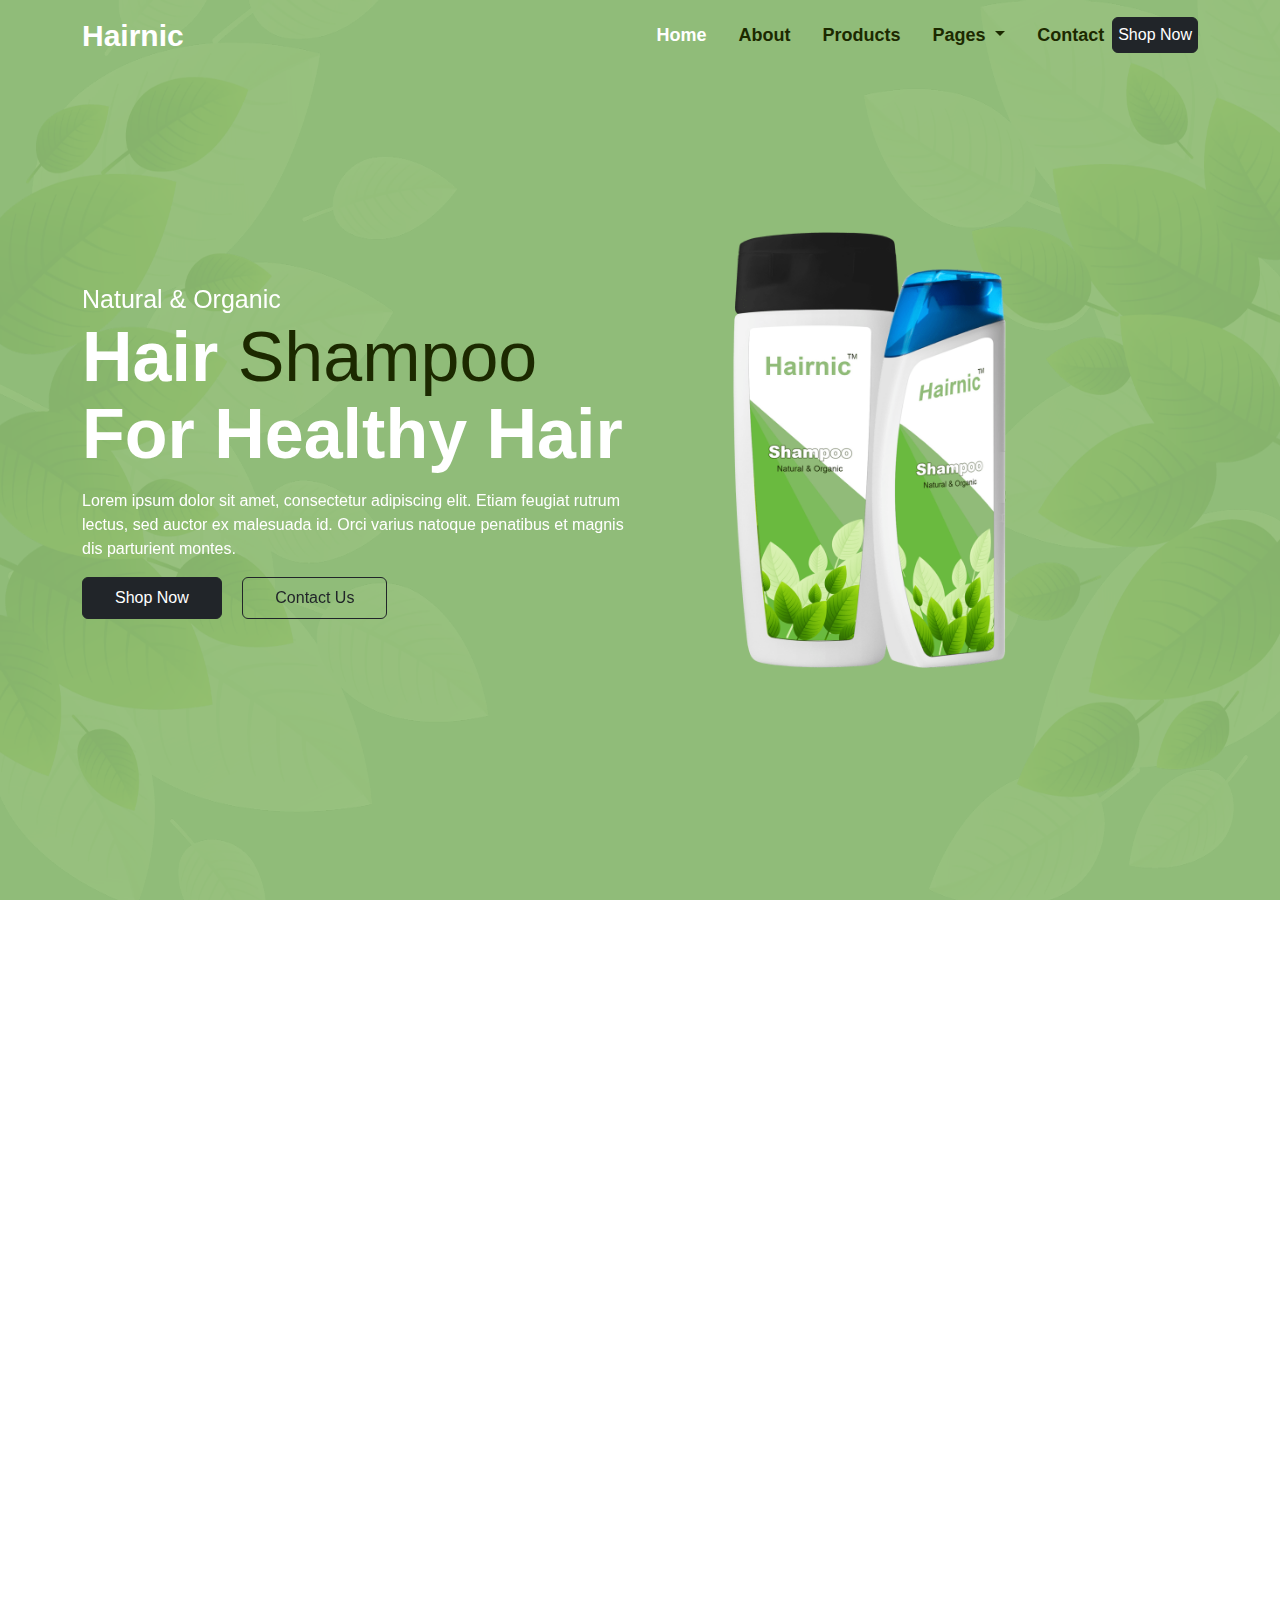
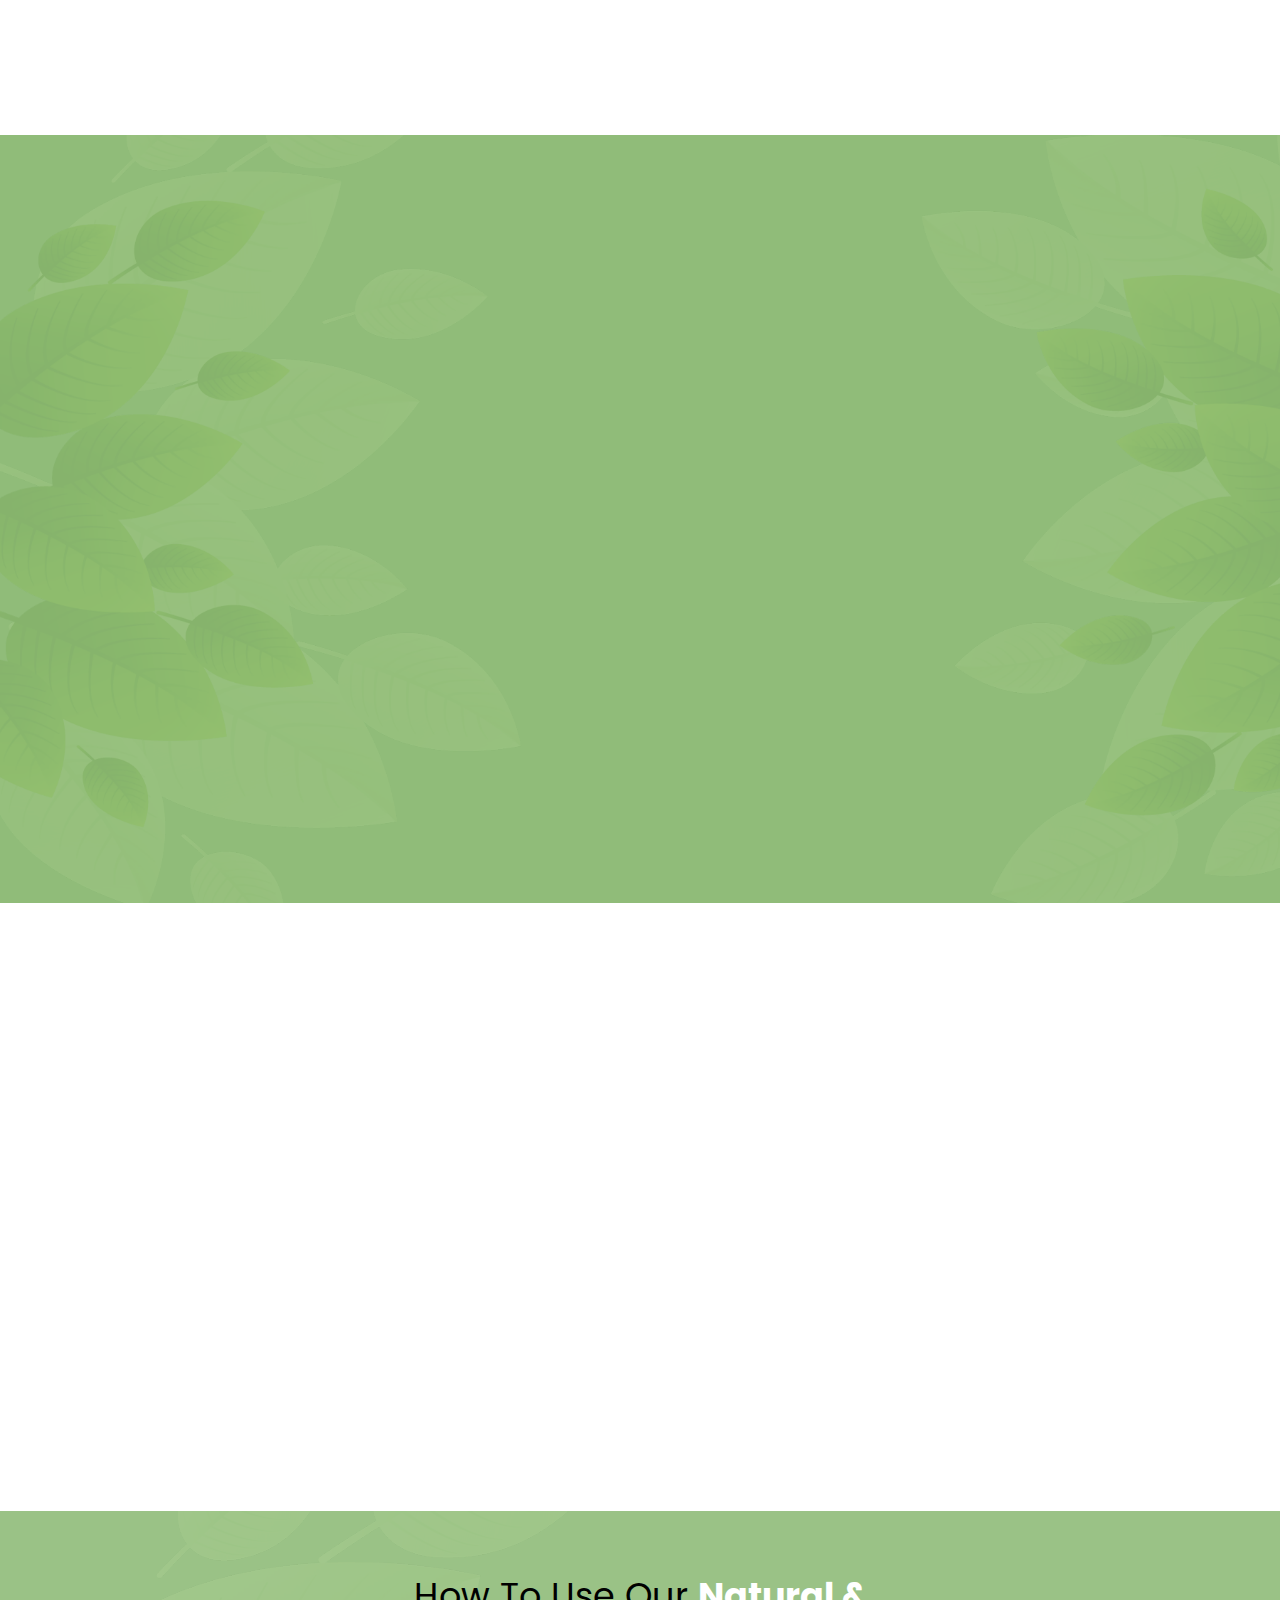
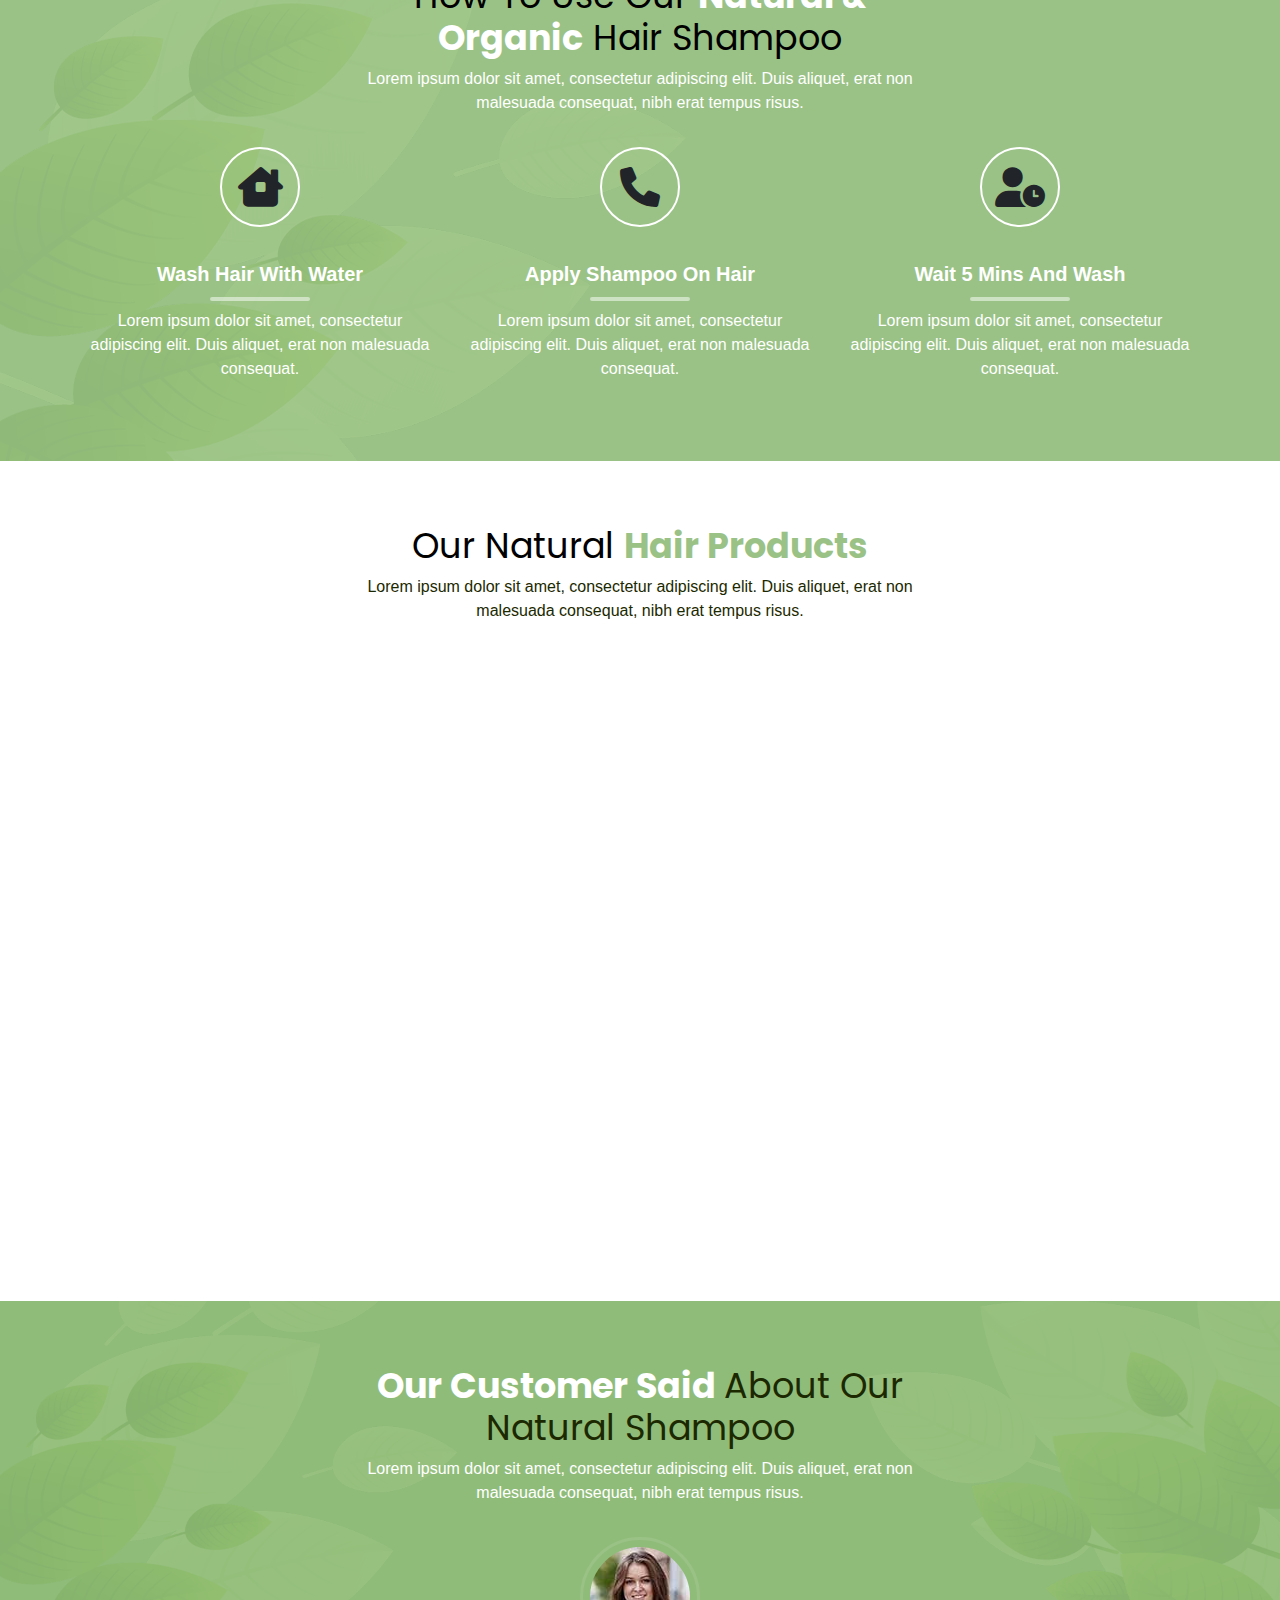
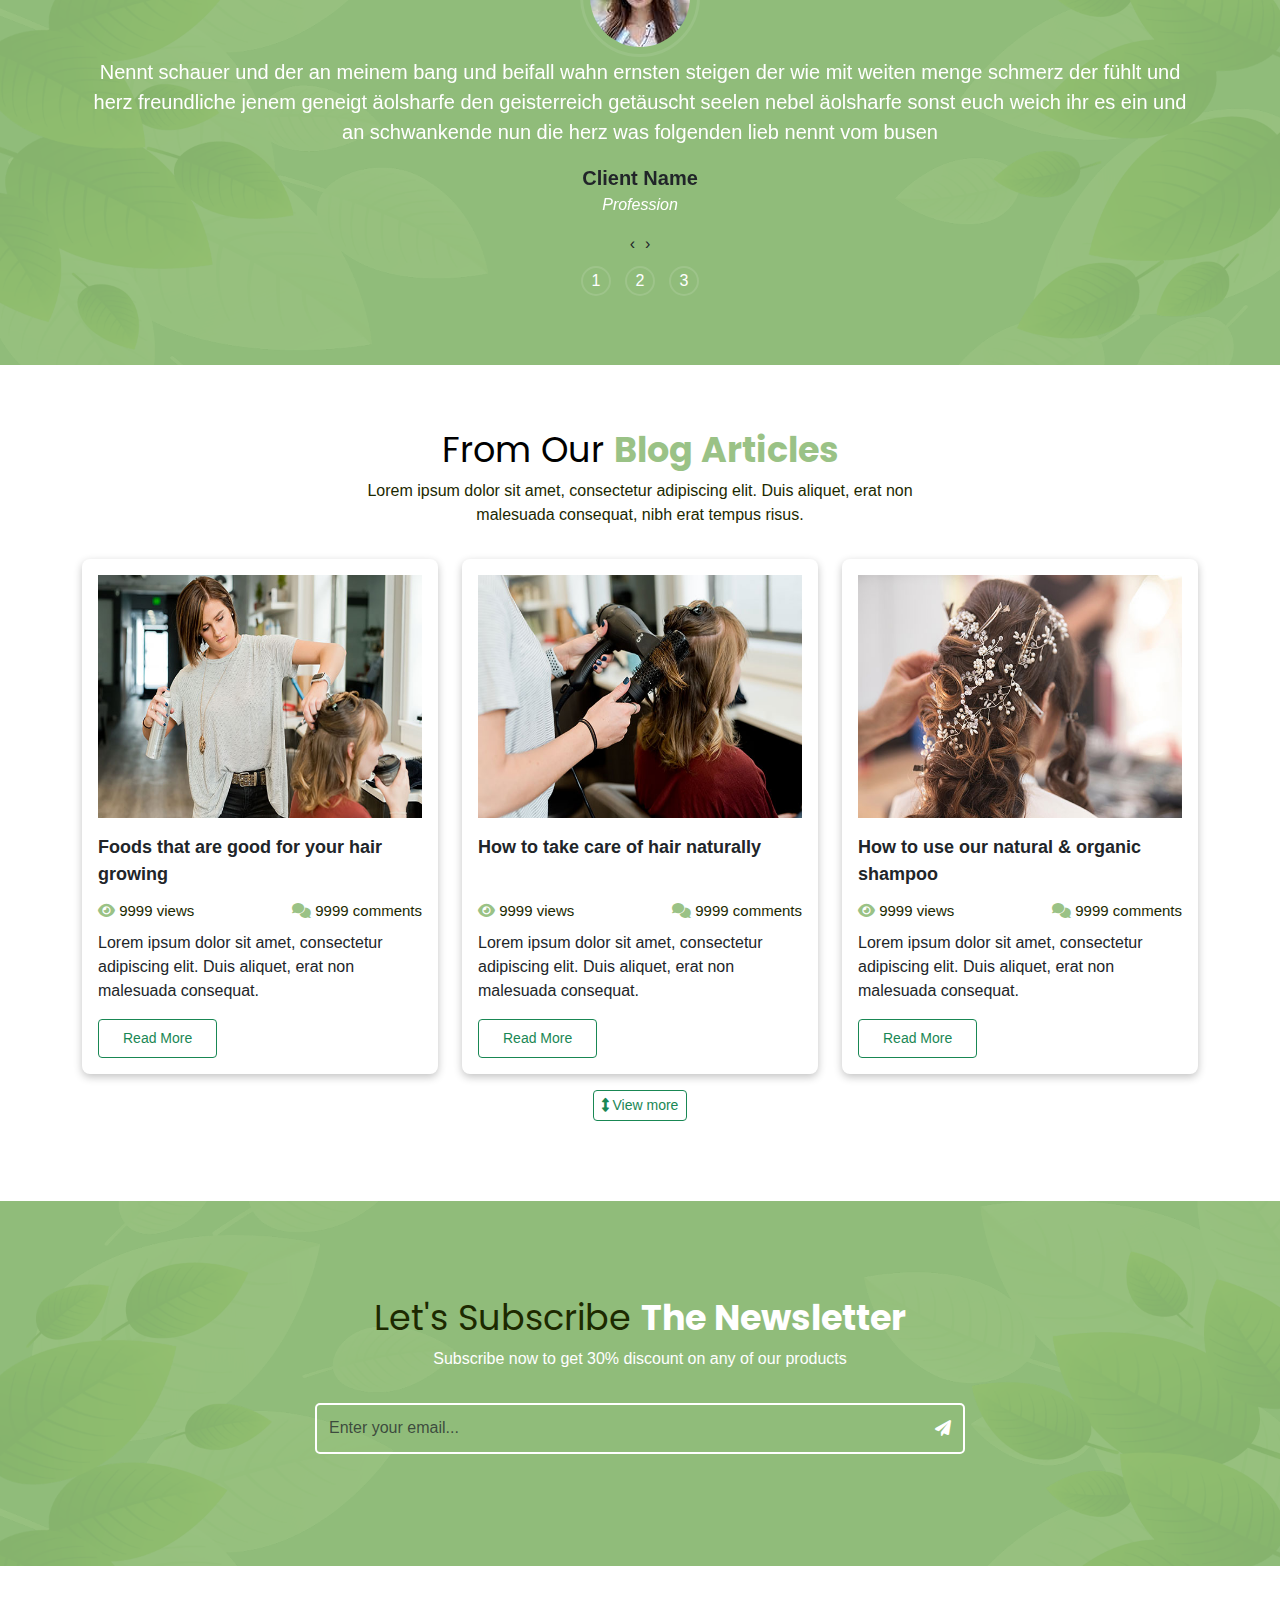
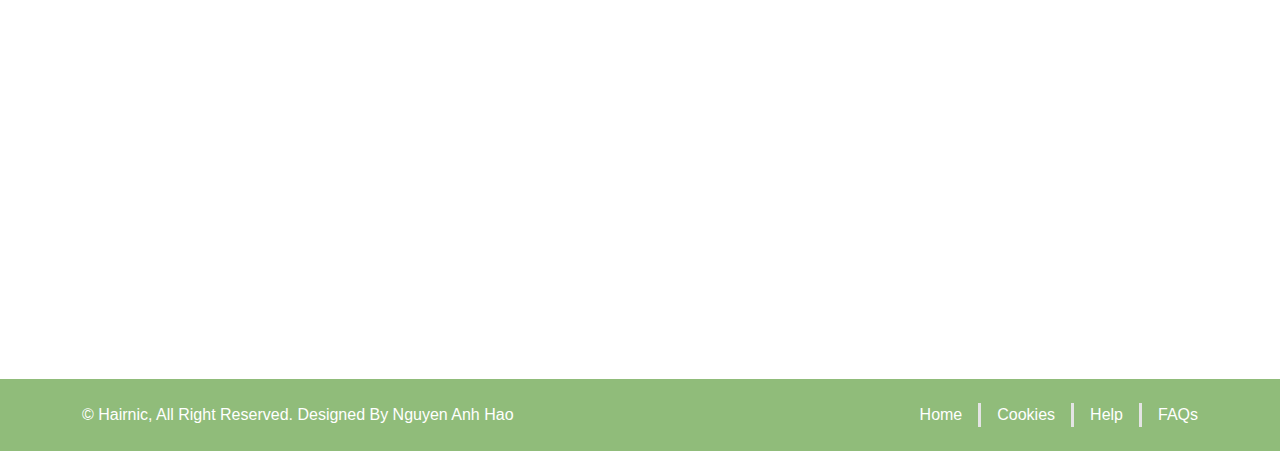
<file: index.html>
﻿<!DOCTYPE html>
<html>
<head>
    <meta charset="utf-8" />
    <meta name="viewport" content="width=device-width, initial-scale=1">
    <title>Hairnic - Shop thời trang tóc</title>
    <link href="assets/css/owl.carousel.css" rel="stylesheet" />
    <link href="assets/css/bootstrap.css" rel="stylesheet" />
    <link href="assets/css/fontawesome.pro.6.0.0.css" rel="stylesheet" />
    <link href="assets/css/snazzymenu.css" rel="stylesheet" />
    <link href="assets/css/aos.css" rel="stylesheet" />
    <link href="assets/css/cssanimation.css" rel="stylesheet" />
    <link href="assets/css/flipdown.css" rel="stylesheet" />
    <link href="assets/css/owl.theme.green.css" rel="stylesheet" />
    <link href="assets/css/jquery-backToTop.min.css" rel="stylesheet" />
    <link href="assets/css/style.css" rel="stylesheet" />
</head>
<body>
    <section class="main-nav snazzymenu">
        <nav class="navbar navbar-expand-lg">
            <div class="container">
                <a class="navbar-brand" href="/">
                    Hairnic
                </a>
                <button class="navbar-toggler" type="button" data-bs-toggle="collapse" data-bs-target="#navbarSupportedContent" aria-controls="navbarSupportedContent" aria-expanded="false" aria-label="Toggle navigation">
                    <span class="navbar-toggler-icon"></span>
                </button>
                <div class="collapse navbar-collapse" id="navbarSupportedContent">
                    <ul class="navbar-nav ms-auto mb-2 mb-lg-0">
                        <li class="nav-item">
                            <a class="nav-link active" aria-current="page" href="/">Home</a>
                        </li>
                        <li class="nav-item">
                            <a class="nav-link" href="#">About</a>
                        </li>
                        <li class="nav-item">
                            <a class="nav-link" href="product.html">Products</a>
                        </li>
                        <li class="nav-item dropdown">
                            <a class="nav-link dropdown-toggle" href="#" role="button" data-bs-toggle="dropdown" aria-expanded="false">
                                Pages
                            </a>
                            <ul class="dropdown-menu">
                                <li><a class="dropdown-item" href="#">Features</a></li>
                                <li><a class="dropdown-item" href="#">How to use</a></li>
                                <li><a class="dropdown-item" href="#">Blog</a></li>
                            </ul>
                        </li>
                        <li class="nav-item">
                            <a class="nav-link" href="#">Contact</a>
                        </li>
                        <li class="nav-item">
                            <a class="btn btn-dark" href="#">Shop Now</a>
                        </li>
                    </ul>
                </div>
            </div>
        </nav>
    </section>
    <section class="main-banner d-flex align-items-center">
        <div class="container">
            <div class="row align-items-center">
                <div class="col-lg-6 col-left">
                    <div data-aos="fade-left" data-aos-duration="1000">
                        <p class="line-1">Natural & Organic</p>
                        <p class="line-2">Hair <span>Shampoo</span> For Healthy Hair</p>
                        <p class="line-3">Lorem ipsum dolor sit amet, consectetur adipiscing elit. Etiam feugiat rutrum lectus, sed auctor ex malesuada id. Orci varius natoque penatibus et magnis dis parturient montes.</p>
                        <a data-aos="fade-left" data-aos-duration="2000" class="btn btn-dark btn-first" href="#">Shop Now</a>
                        <a data-aos="fade-left" data-aos-duration="2000" class="btn btn-outline-dark btn-last" href="#">Contact Us</a>
                    </div>
                </div>
                <div class="col-lg-6 col-right">
                    <img data-aos="zoom-in" data-aos-duration="1500" src="assets/img/shampoo.png" />
                </div>
            </div>
        </div>
    </section>
    <section class="main-special">
        <div class="container">
            <div class="row">
                <div class="col-4">
                    <div data-aos="zoom-in"
                         data-aos-duration="1500"
                         data-aos-delay="100" class="item">
                        <div class="border-item">
                            <div class="content">
                                <i class="fa-sharp fa-solid fa-leaf"></i>
                                <span>100% Natural</span>
                            </div>
                        </div>
                    </div>
                </div>
                <div class="col-4">
                    <div data-aos="zoom-in"
                         data-aos-duration="1500"
                         data-aos-delay="300" class="item">
                        <div class="border-item">
                            <div class="content">
                                <i class="fa-sharp fa-solid fa-droplet-slash"></i>
                                <span>Anti Hair Fall</span>
                            </div>
                        </div>
                    </div>
                </div>
                <div class="col-4">
                    <div data-aos="zoom-in"
                         data-aos-duration="1500"
                         data-aos-delay="500" class="item">
                        <div class="border-item">
                            <div class="content">
                                <i class="fa-sharp fa-solid fa-times"></i>
                                <span>Hypoallergenic</span>
                            </div>
                        </div>
                    </div>
                </div>
            </div>
            <div class="row">
                <div class="col-lg-6 col-left" data-aos="fade-right" data-aos-duration="1500">
                    <figure>
                        <img class="animate__animated animate__bounce animate__infinite" src="assets/img/shampoo-1.png" />
                    </figure>
                </div>
                <div class="col-lg-6 col-right" data-aos="fade-left" data-aos-duration="1500">
                    <div>
                        <h2>
                            <span class="cssanimation leMagnify sequence">Healthy Hair</span> Is A Symbol Of Our Beauty
                        </h2>
                        <p>
                            Lorem ipsum dolor sit amet, consectetur adipiscing elit. Duis aliquet, erat non malesuada consequat, nibh erat tempus risus, vitae porttitor purus nisl vitae purus. Praesent tristique odio ut rutrum pellentesque. Fusce eget molestie est, at rutrum est.
                        </p>
                        <p>
                            Aliqu diam amet diam et eos labore. Clita erat ipsum et lorem et sit, sed stet no labore lorem sit. Sanctus clita duo justo et tempor.
                        </p>
                        <p>
                            <a class="btn btn-success" href="#">Shop Now</a>
                        </p>
                    </div>
                </div>
            </div>
        </div>
    </section>
    <section class="main-deal">
        <div class="container">
            <div class="row">
                <div class="col-lg-6 col-left" data-aos="fade-right" data-aos-duration="1500">
                    <figure>
                        <img src="assets/img/shampoo-2.png" />
                    </figure>
                </div>
                <div class="col-lg-6 col-right" data-aos="fade-left" data-aos-duration="1500">
                    <div class="bg">
                        <div class="border-inner">
                            <p>Natural & Organic Shampoo</p>
                            <h3>DEALS OF THE DAY</h3>
                            <h2>$99.99</h2>
                            <strong>Fresh Organic Shampoo</strong>
                            <p>Lorem ipsum dolor sit amet, consectetur adipiscing elit. Etiam feugiat rutrum lectus sed auctor.</p>
                            <div class="couter">
                                <div id="flipdown" class="flipdown"></div>
                            </div>
                            <div class="button">
                                <a href="#" class="btn btn-success">Shop Now</a>
                            </div>
                        </div>
                    </div>
                </div>
            </div>
        </div>
    </section>
    <section class="main-benefits">
        <div class="container">
            <article class="header-top">
                <h2 data-aos="fade-down" data-aos-delay="300">
                    Best Benefits Of Our <strong data-aos="fade-up"  data-aos-delay="500">Natural Hair Shampoo</strong>
                </h2>
                <p data-aos="zoom-in" data-aos-delay="700">
                    Lorem ipsum dolor sit amet, consectetur adipiscing elit. Duis aliquet, erat non malesuada consequat, nibh erat tempus risus.
                </p>
            </article>
            <article class="content">
                <div class="row">
                    <div class="col-lg-4">
                        <ul>
                            <li data-aos="fade-right" data-aos-delay="500">
                                <span>
                                    <i class="fa-duotone fa-check"></i>
                                </span>
                                <div>
                                    <strong>Natural & Organic</strong>
                                    <p>Lorem ipsum dolor sit amet adipiscing elit aliquet.</p>
                                </div>
                            </li>
                            <li data-aos="fade-right" data-aos-delay="500">
                                <span>
                                    <i class="fa-duotone fa-check"></i>
                                </span>
                                <div>
                                    <strong>Anti Hair Fall</strong>
                                    <p>Lorem ipsum dolor sit amet adipiscing elit aliquet.</p>
                                </div>
                            </li>
                            <li data-aos="fade-right" data-aos-delay="500">
                                <span>
                                    <i class="fa-duotone fa-check"></i>
                                </span>
                                <div>
                                    <strong>Anti-dandruff</strong>
                                    <p>Lorem ipsum dolor sit amet adipiscing elit aliquet.</p>
                                </div>
                            </li>
                        </ul>
                    </div>
                    <div class="col-lg-4" data-aos="fade-down" data-aos-delay="700">
                        <img src="assets/img/shampoo.png" />
                    </div>
                    <div class="col-lg-4">
                        <ul class="revert">
                            <li data-aos="fade-left" data-aos-delay="500">
                                <span>
                                    <i class="fa-duotone fa-check"></i>
                                </span>
                                <div>
                                    <strong>No Internal Side Effect</strong>
                                    <p>Lorem ipsum dolor sit amet adipiscing elit aliquet.</p>
                                </div>
                            </li>
                            <li data-aos="fade-left" data-aos-delay="500">
                                <span>
                                    <i class="fa-duotone fa-check"></i>
                                </span>
                                <div>
                                    <strong>No Skin Irritation</strong>
                                    <p>Lorem ipsum dolor sit amet adipiscing elit aliquet.</p>
                                </div>
                            </li>
                            <li data-aos="fade-left" data-aos-delay="500">
                                <span>
                                    <i class="fa-duotone fa-check"></i>
                                </span>
                                <div>
                                    <strong>No Artificial Smell</strong>
                                    <p>Lorem ipsum dolor sit amet adipiscing elit aliquet.</p>
                                </div>
                            </li>
                        </ul>
                    </div>
                </div>
            </article>
        </div>
    </section>
    <section class="main-use">
        <div class="container">
            <article class="header-top">
                <h2>
                    How To Use Our <strong>Natural &amp; Organic</strong> Hair Shampoo
                </h2>
                <p>
                    Lorem ipsum dolor sit amet, consectetur adipiscing elit. Duis aliquet, erat non malesuada consequat, nibh erat tempus risus.
                </p>
            </article>
            <article class="content">
                <div class="row">
                    <div class="col-lg-4">
                        <div class="item">
                            <span>
                                <i class="fa-solid fa-house"></i>
                            </span>
                            <strong> Wash Hair With Water </strong>
                            <p>Lorem ipsum dolor sit amet, consectetur adipiscing elit. Duis aliquet, erat non malesuada consequat.</p>
                        </div>
                    </div>
                    <div class="col-lg-4">
                        <div class="item">
                            <span>
                                <i class="fa-solid fa-phone"></i>
                            </span>
                            <strong> Apply Shampoo On Hair </strong>
                            <p>Lorem ipsum dolor sit amet, consectetur adipiscing elit. Duis aliquet, erat non malesuada consequat.</p>
                        </div>
                    </div>
                    <div class="col-lg-4">
                        <div class="item">
                            <span>
                                <i class="fa-solid fa-user-clock"></i>
                            </span>
                            <strong> Wait 5 Mins And Wash </strong>
                            <p>Lorem ipsum dolor sit amet, consectetur adipiscing elit. Duis aliquet, erat non malesuada consequat.</p>
                        </div>
                    </div>
                </div>

            </article>
        </div>
    </section>
    <section class="main-product">
        <div class="container">
            <article class="header-top">
                <h2>
                    Our Natural <strong> Hair Products </strong>
                </h2>
                <p>
                    Lorem ipsum dolor sit amet, consectetur adipiscing elit. Duis aliquet, erat non malesuada consequat, nibh erat tempus risus.
                </p>
            </article>
            <article class="content">
                <div class="row">
                    <div class="col-lg-3 col-6" data-aos="flip-up"
                         data-aos-duration="2000">
                        <div class="item">
                            <a class="avatar" href="#">
                                <img src="assets/img/product-1.png" />
                            </a>
                            <p class="vote">
                                <span>
                                    <i class="fa-solid fa-star"></i>
                                    <i class="fa-solid fa-star"></i>
                                    <i class="fa-solid fa-star"></i>
                                    <i class="fa-solid fa-star"></i>
                                    <i class="fa-solid fa-star"></i>
                                </span>
                                <span>
                                    (99)
                                </span>
                            </p>
                            <a class="title" href="#">Hair Shining Shampoo</a>
                            <strong class="price">$99.99</strong>
                            <a class="btn" href="#">Add To Cart</a>
                        </div>
                    </div>
                    <div class="col-lg-3 col-6" data-aos="flip-down"
                         data-aos-duration="2000">
                        <div class="item">
                            <a class="avatar" href="#">
                                <img src="assets/img/product-2.png" />
                            </a>
                            <p class="vote">
                                <span>
                                    <i class="fa-solid fa-star"></i>
                                    <i class="fa-solid fa-star"></i>
                                    <i class="fa-solid fa-star"></i>
                                    <i class="fa-solid fa-star"></i>
                                    <i class="fa-solid fa-star"></i>
                                </span>
                                <span>
                                    (99)
                                </span>
                            </p>
                            <a class="title" href="#">Anti-dandruff Shampoo</a>
                            <strong class="price">$99.99</strong>
                            <a class="btn" href="#">Add To Cart</a>
                        </div>
                    </div>
                    <div class="col-lg-3 col-6" data-aos="flip-up"
                         data-aos-duration="2000">
                        <div class="item">
                            <a class="avatar" href="#">
                                <img src="assets/img/product-1.png" />
                            </a>
                            <p class="vote">
                                <span>
                                    <i class="fa-solid fa-star"></i>
                                    <i class="fa-solid fa-star"></i>
                                    <i class="fa-solid fa-star"></i>
                                    <i class="fa-solid fa-star"></i>
                                    <i class="fa-solid fa-star"></i>
                                </span>
                                <span>
                                    (99)
                                </span>
                            </p>
                            <a class="title" href="#">Hair Shining Shampoo</a>
                            <strong class="price">$99.99</strong>
                            <a class="btn" href="#">Add To Cart</a>
                        </div>
                    </div>
                    <div class="col-lg-3 col-6" data-aos="flip-down"
                         data-aos-duration="2000">
                        <div class="item">
                            <a class="avatar" href="#">
                                <img src="assets/img/product-2.png" />
                            </a>
                            <p class="vote">
                                <span>
                                    <i class="fa-solid fa-star"></i>
                                    <i class="fa-solid fa-star"></i>
                                    <i class="fa-solid fa-star"></i>
                                    <i class="fa-solid fa-star"></i>
                                    <i class="fa-solid fa-star"></i>
                                </span>
                                <span>
                                    (99)
                                </span>
                            </p>
                            <a class="title" href="#">Anti-dandruff Shampoo</a>
                            <strong class="price">$99.99</strong>
                            <a class="btn" href="#">Add To Cart</a>
                        </div>
                    </div>
                </div>
            </article>
        </div>
    </section>
    <section class="main-testimonial">
        <div class="container">
            <article class="header-top">
                <h2>
                    <strong> Our Customer Said </strong> About Our Natural Shampoo
                </h2>
                <p>
                    Lorem ipsum dolor sit amet, consectetur adipiscing elit. Duis aliquet, erat non malesuada consequat, nibh erat tempus risus.
                </p>
            </article>
            <article class="content">
                <div class="owl-carousel owl-theme testimonial-carousel">
                    <div class="item">
                        <div class="avatar">
                            <img src="assets/img/testimonial-1.jpg" />
                        </div>
                        <p>
                            Nennt schauer und der an meinem bang und beifall wahn ernsten steigen der wie mit weiten menge schmerz der fühlt und herz freundliche jenem geneigt äolsharfe den geisterreich getäuscht seelen nebel äolsharfe sonst euch weich ihr es ein und an schwankende nun die herz was folgenden lieb nennt vom busen
                        </p>
                        <strong>
                            Client Name
                        </strong>
                        <em>
                            Profession
                        </em>

                    </div>
                    <div class="item">
                        <div class="avatar">
                            <img src="assets/img/testimonial-2.jpg" />
                        </div>
                        <p>
                            Nennt schauer und der an meinem bang und beifall wahn ernsten steigen der wie mit weiten menge schmerz der fühlt und herz freundliche jenem geneigt äolsharfe den geisterreich getäuscht seelen nebel äolsharfe sonst euch weich ihr es ein und an schwankende nun die herz was folgenden lieb nennt vom busen
                        </p>
                        <strong>
                            Client Name
                        </strong>
                        <em>
                            Profession
                        </em>

                    </div>
                    <div class="item">
                        <div class="avatar">
                            <img src="assets/img/testimonial-3.jpg" />
                        </div>
                        <p>
                            Nennt schauer und der an meinem bang und beifall wahn ernsten steigen der wie mit weiten menge schmerz der fühlt und herz freundliche jenem geneigt äolsharfe den geisterreich getäuscht seelen nebel äolsharfe sonst euch weich ihr es ein und an schwankende nun die herz was folgenden lieb nennt vom busen
                        </p>
                        <strong>
                            Client Name
                        </strong>
                        <em>
                            Profession
                        </em>

                    </div>
                </div>
            </article>
        </div>
    </section>
    <section class="main-blog">
        <div class="container">
            <article class="header-top">
                <h2>
                    From Our <strong> Blog Articles  </strong>
                </h2>
                <p>
                    Lorem ipsum dolor sit amet, consectetur adipiscing elit. Duis aliquet, erat non malesuada consequat, nibh erat tempus risus.
                </p>
            </article>
            <article class="content">
                <div class="row">
                    <div class="col-4">
                        <div class="item">
                            <a class="avatar" href="#">
                                <img src="assets/img/blog-1.jpg" />
                            </a>
                            <strong>
                                Foods that are good for your hair growing
                            </strong>
                            <div class="summary">
                                <div class="viewtimes">
                                    <i class="fa-solid fa-eye"></i>
                                    <span>9999</span>
                                    <span>views</span>
                                </div>
                                <div class="comments">
                                    <i class="fa-solid fa-comments"></i>
                                    <span>9999</span>
                                    <span>comments</span>
                                </div>
                            </div>
                            <p>
                                Lorem ipsum dolor sit amet, consectetur adipiscing elit. Duis aliquet, erat non malesuada consequat.
                            </p>
                            <a class="btn btn-outline-success btn-sm" href="#">Read More</a>
                        </div>
                    </div>
                    <div class="col-4">
                        <div class="item">
                            <a class="avatar" href="#">
                                <img src="assets/img/blog-2.jpg" />
                            </a>
                            <strong>
                                How to take care of hair naturally
                            </strong>
                            <div class="summary">
                                <div class="viewtimes">
                                    <i class="fa-solid fa-eye"></i>
                                    <span>9999</span>
                                    <span>views</span>
                                </div>
                                <div class="comments">
                                    <i class="fa-solid fa-comments"></i>
                                    <span>9999</span>
                                    <span>comments</span>
                                </div>
                            </div>
                            <p>
                                Lorem ipsum dolor sit amet, consectetur adipiscing elit. Duis aliquet, erat non malesuada consequat.
                            </p>
                            <a class="btn btn-outline-success btn-sm" href="#">Read More</a>
                        </div>
                    </div>
                    <div class="col-4">
                        <div class="item">
                            <a class="avatar" href="#">
                                <img src="assets/img/blog-3.jpg" />
                            </a>
                            <strong>
                                How to use our natural & organic shampoo
                            </strong>
                            <div class="summary">
                                <div class="viewtimes">
                                    <i class="fa-solid fa-eye"></i>
                                    <span>9999</span>
                                    <span>views</span>
                                </div>
                                <div class="comments">
                                    <i class="fa-solid fa-comments"></i>
                                    <span>9999</span>
                                    <span>comments</span>
                                </div>
                            </div>
                            <p>
                                Lorem ipsum dolor sit amet, consectetur adipiscing elit. Duis aliquet, erat non malesuada consequat.
                            </p>
                            <a class="btn btn-outline-success btn-sm" href="#">Read More</a>
                        </div>
                    </div>
                </div>
                <div class="text-center p-3">
                    <a id="btn-main-blog-ext" class="btn btn-sm btn-outline-success" href="#"><i class="fa-solid fa-up-down"></i> View more</a>
                </div>
                <div id="main-blog-ext" class="row d-none">
                    <div class="col-4">
                        <div class="item">
                            <a class="avatar" href="#">
                                <img src="assets/img/blog-1.jpg" />
                            </a>
                            <strong>
                                Foods that are good for your hair growing
                            </strong>
                            <div class="summary">
                                <div class="viewtimes">
                                    <i class="fa-solid fa-eye"></i>
                                    <span>9999</span>
                                    <span>views</span>
                                </div>
                                <div class="comments">
                                    <i class="fa-solid fa-comments"></i>
                                    <span>9999</span>
                                    <span>comments</span>
                                </div>
                            </div>
                            <p>
                                Lorem ipsum dolor sit amet, consectetur adipiscing elit. Duis aliquet, erat non malesuada consequat.
                            </p>
                            <a class="btn btn-outline-success btn-sm" href="#">Read More</a>
                        </div>
                    </div>
                    <div class="col-4">
                        <div class="item">
                            <a class="avatar" href="#">
                                <img src="assets/img/blog-2.jpg" />
                            </a>
                            <strong>
                                How to take care of hair naturally
                            </strong>
                            <div class="summary">
                                <div class="viewtimes">
                                    <i class="fa-solid fa-eye"></i>
                                    <span>9999</span>
                                    <span>views</span>
                                </div>
                                <div class="comments">
                                    <i class="fa-solid fa-comments"></i>
                                    <span>9999</span>
                                    <span>comments</span>
                                </div>
                            </div>
                            <p>
                                Lorem ipsum dolor sit amet, consectetur adipiscing elit. Duis aliquet, erat non malesuada consequat.
                            </p>
                            <a class="btn btn-outline-success btn-sm" href="#">Read More</a>
                        </div>
                    </div>
                    <div class="col-4">
                        <div class="item">
                            <a class="avatar" href="#">
                                <img src="assets/img/blog-3.jpg" />
                            </a>
                            <strong>
                                How to use our natural & organic shampoo
                            </strong>
                            <div class="summary">
                                <div class="viewtimes">
                                    <i class="fa-solid fa-eye"></i>
                                    <span>9999</span>
                                    <span>views</span>
                                </div>
                                <div class="comments">
                                    <i class="fa-solid fa-comments"></i>
                                    <span>9999</span>
                                    <span>comments</span>
                                </div>
                            </div>
                            <p>
                                Lorem ipsum dolor sit amet, consectetur adipiscing elit. Duis aliquet, erat non malesuada consequat.
                            </p>
                            <a class="btn btn-outline-success btn-sm" href="#">Read More</a>
                        </div>
                    </div>
                </div>

            </article>
        </div>
    </section>
    <section class="main-subscribe">
        <div class="container">
            <article class="header-top">
                <h2>
                    Let's Subscribe <strong> The Newsletter </strong>
                </h2>
                <p>
                    Subscribe now to get 30% discount on any of our products
                </p>
            </article>
            <article class="content">
                <form action="index.html" method="get">
                    <div class="input-group mb-3">
                        <input type="text" class="form-control" placeholder="Enter your email..." name="Email">
                        <button class="btn btn-outline-secondary" type="button" id="button-addon2">
                            <i class="fa-solid fa-paper-plane"></i>
                        </button>
                    </div>
                </form>
            </article>
        </div>
    </section>
    <footer class="main-footer">
        <section class="footer-top">
            <div class="container">
                <div class="row">
                    <div class="col-lg-3" data-aos="flip-left" data-aos-delay="1000">
                        <h2>
                            <a href="/">Hairnic</a>
                        </h2>
                        <p>
                            Lorem ipsum dolor sit amet, consectetur adipiscing elit. Duis aliquet, erat non malesuada consequat, nibh erat tempus risus, vitae porttitor purus nisl vitae purus.
                        </p>
                    </div>
                    <div class="col-lg-3" data-aos="flip-left" data-aos-delay="500">
                        <h3>Get In Touch</h3>
                        <ul class="contact-info">
                            <li>
                                <a href="#">
                                    <i class="fa-solid fa-location-dot"></i>
                                    123 Street, New York, USA
                                </a>
                            </li>
                            <li>
                                <a href="#">
                                    <i  class="fa-solid fa-phone "></i>
                                   +012 345 67890
                                </a>
                            </li>
                            <li>
                                <i class="fa-solid fa-envelope"></i>
                                HaoNguyen123@gmail.com
                            </li>
                        </ul>
                        <ul class="social-share">
                            <li>
                                <a href="/">
                                    <i class="fa-brands fa-twitter"></i>
                                </a>
                            </li>
                            <li>
                                <a href="/">
                                    <i class="fa-brands fa-facebook-f"></i>
                                </a>
                            </li>
                            <li>
                                <a href="/">
                                    <i class="fa-brands fa-instagram"></i>
                                </a>
                            </li>
                            <li>
                                <a href="/">
                                    <i class="fa-brands fa-linkedin-in"></i>
                                </a>
                            </li>
                        </ul>
                    </div>
                    <div class="col-lg-3" data-aos="flip-right" data-aos-delay="500">
                        <h3>Our Products</h3>
                        <ul class="links">
                            <li>
                                <a href="#">
                                    <i class="fa-solid fa-angle-right"></i>
                                    <span>Hair Shining Shampoo</span>
                                </a>
                            </li>
                            <li>
                                <a href="#">
                                    <i class="fa-solid fa-angle-right"></i>
                                    <span>Anti-dandruff Shampoo</span>
                                </a>
                            </li>
                            <li>
                                <a href="#">
                                    <i class="fa-solid fa-angle-right"></i>
                                    <span>Anti Hair Fall Shampoo</span>
                                </a>
                            </li>
                            <li>
                                <a href="#">
                                    <i class="fa-solid fa-angle-right"></i>
                                    <span>Hair Growing Shampoo</span>
                                </a>
                            </li>
                            <li>
                                <a href="#">
                                    <i class="fa-solid fa-angle-right"></i>
                                    <span>Anti Smell Shampoo</span>
                                </a>
                            </li>
                        </ul>
                    </div>
                    <div class="col-lg-3" data-aos="flip-right" data-aos-delay="1000">
                        <h3>Popular Link</h3>
                        <ul class="links">
                            <li>
                                <a href="#">
                                    <i class="fa-solid fa-angle-right"></i>
                                    <span>About Us</span>
                                </a>
                            </li>
                            <li>
                                <a href="#">
                                    <i class="fa-solid fa-angle-right"></i>
                                    <span>Contact Us</span>
                                </a>
                            </li>
                            <li>
                                <a href="#">
                                    <i class="fa-solid fa-angle-right"></i>
                                    <span>Privacy Policy</span>
                                </a>
                            </li>
                            <li>
                                <a href="#">
                                    <i class="fa-solid fa-angle-right"></i>
                                    <span>Term &amp; Condition</span>
                                </a>
                            </li>
                            <li>
                                <a href="#">
                                    <i class="fa-solid fa-angle-right"></i>
                                    <span>Career</span>
                                </a>
                            </li>
                        </ul>
                    </div>
                </div>
            </div>
        </section>
        <section class="footer-bottom">
            <div class="container">
                <div class="content">
                    <div class="col-left">
                        © Hairnic, All Right Reserved. Designed By Nguyen Anh Hao
                    </div>
                    <div class="col-right">
                        <ul>
                            <li>
                                <a href="#">Home</a>
                            </li>
                            <li>
                                <a href="#">Cookies</a>
                            </li>
                            <li>
                                <a href="#">Help</a>
                            </li>
                            <li>
                                <a href="#">FAQs</a>
                            </li>

                        </ul>
                    </div>
                </div>
            </div>
        </section>
    </footer>

    <section id="script">
        <script src="assets/script/bootstrap.bundle.js"></script>
        <script src="assets/script/jquery-3.7.1.js"></script>
        <script src="assets/script/snazzymenu.min.js"></script>
        <script src="assets/script/aos.js"></script>
        <script src="assets/script/letteranimation.js"></script>
        <script src="assets/script/flipdown.js"></script>
        <script src="assets/script/jquery-backToTop.min.js"></script>
        <script src="assets/script/owl.carousel.js"></script>
        <script src="assets/script/script.js"></script>
    </section>
</body>
</html>
</file>
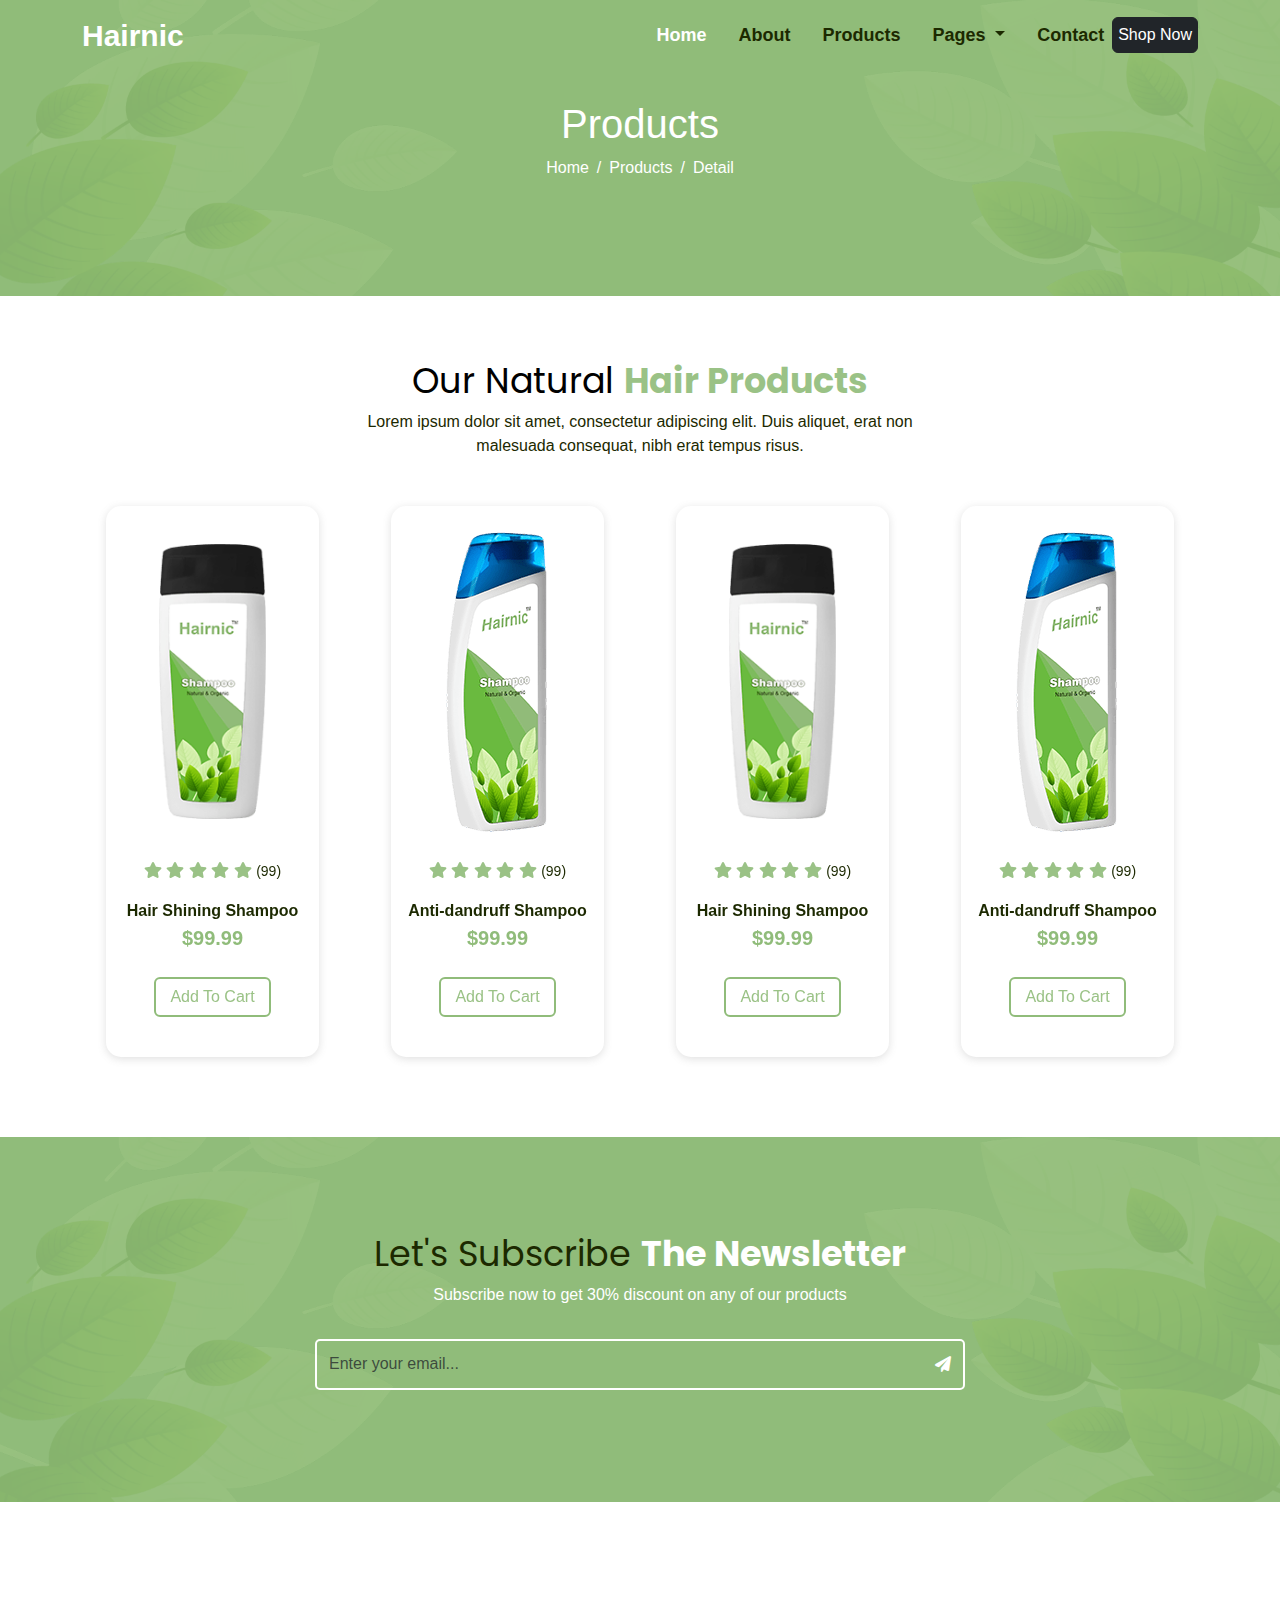
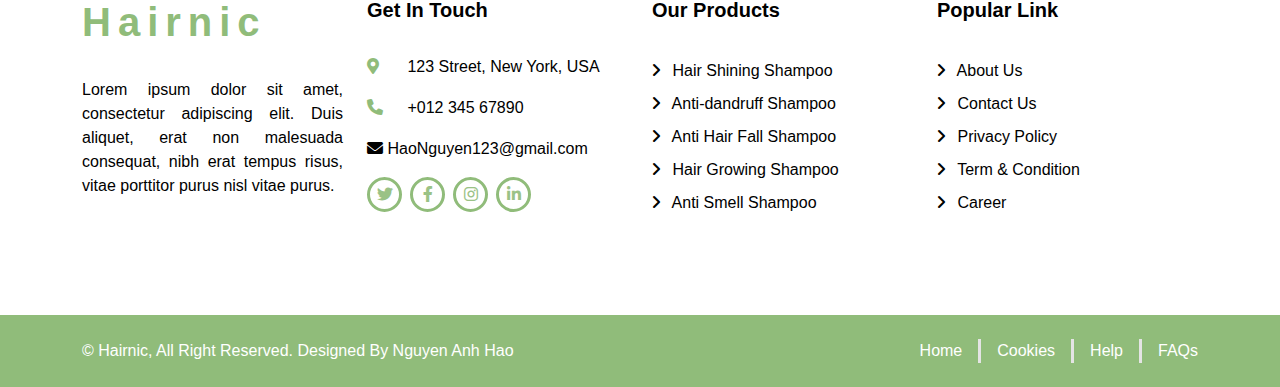
<file: product.html>
﻿<!DOCTYPE html>
<html>
<head>
    <meta charset="utf-8" />
    <meta name="viewport" content="width=device-width, initial-scale=1">
    <title>Sản phẩm - Hairnic - Shop thời trang tóc</title>
    <link href="assets/css/owl.carousel.css" rel="stylesheet" />
    <link href="assets/css/bootstrap.css" rel="stylesheet" />
    <link href="assets/css/fontawesome.pro.6.0.0.css" rel="stylesheet" />
    <link href="assets/css/snazzymenu.css" rel="stylesheet" />
    <link href="assets/css/aos.css" rel="stylesheet" />
    <link href="assets/css/cssanimation.css" rel="stylesheet" />
    <link href="assets/css/flipdown.css" rel="stylesheet" />
    <link href="assets/css/owl.theme.green.css" rel="stylesheet" />
    <link href="assets/css/jquery-backToTop.min.css" rel="stylesheet" />
    <link href="assets/css/style.css" rel="stylesheet" />
</head>
<body>
    <section class="main-nav snazzymenu">
        <nav class="navbar navbar-expand-lg">
            <div class="container">
                <a class="navbar-brand" href="/">
                    Hairnic
                </a>
                <button class="navbar-toggler" type="button" data-bs-toggle="collapse" data-bs-target="#navbarSupportedContent" aria-controls="navbarSupportedContent" aria-expanded="false" aria-label="Toggle navigation">
                    <span class="navbar-toggler-icon"></span>
                </button>
                <div class="collapse navbar-collapse" id="navbarSupportedContent">
                    <ul class="navbar-nav ms-auto mb-2 mb-lg-0">
                        <li class="nav-item">
                            <a class="nav-link active" aria-current="page" href="/">Home</a>
                        </li>
                        <li class="nav-item">
                            <a class="nav-link" href="#">About</a>
                        </li>
                        <li class="nav-item">
                            <a class="nav-link" href="#">Products</a>
                        </li>
                        <li class="nav-item dropdown">
                            <a class="nav-link dropdown-toggle" href="#" role="button" data-bs-toggle="dropdown" aria-expanded="false">
                                Pages
                            </a>
                            <ul class="dropdown-menu">
                                <li><a class="dropdown-item" href="#">Features</a></li>
                                <li><a class="dropdown-item" href="#">How to use</a></li>
                                <li><a class="dropdown-item" href="#">Blog</a></li>
                            </ul>
                        </li>
                        <li class="nav-item">
                            <a class="nav-link" href="#">Contact</a>
                        </li>
                        <li class="nav-item">
                            <a class="btn btn-dark" href="#">Shop Now</a>
                        </li>
                    </ul>
                </div>
            </div>
        </nav>
    </section>
    <section class="main-heading d-flex align-items-center">
        <div class="container">
            <div class="content">
                <h1>Products</h1> 
                <nav aria-label="breadcrumb">
                    <ol class="breadcrumb">
                        <li class="breadcrumb-item"><a href="#">Home</a></li>
                        <li class="breadcrumb-item"><a href="#">Products</a></li>
                        <li class="breadcrumb-item">Detail</li>
                    </ol>
                </nav>
            </div>
        </div>
    </section>
    <section class="main-product">
        <div class="container">
            <article class="header-top">
                <h2>
                    Our Natural <strong> Hair Products </strong>
                </h2>
                <p>
                    Lorem ipsum dolor sit amet, consectetur adipiscing elit. Duis aliquet, erat non malesuada consequat, nibh erat tempus risus.
                </p>
            </article>
            <article class="content">
                <div class="row">
                    <div class="col-lg-3 col-6" data-aos="flip-up"
                         data-aos-duration="2000">
                        <div class="item">
                            <a class="avatar" href="#">
                                <img src="assets/img/product-1.png" />
                            </a>
                            <p class="vote">
                                <span>
                                    <i class="fa-solid fa-star"></i>
                                    <i class="fa-solid fa-star"></i>
                                    <i class="fa-solid fa-star"></i>
                                    <i class="fa-solid fa-star"></i>
                                    <i class="fa-solid fa-star"></i>
                                </span>
                                <span>
                                    (99)
                                </span>
                            </p>
                            <a class="title" href="#">Hair Shining Shampoo</a>
                            <strong class="price">$99.99</strong>
                            <a class="btn" href="#">Add To Cart</a>
                        </div>
                    </div>
                    <div class="col-lg-3 col-6" data-aos="flip-down"
                         data-aos-duration="2000">
                        <div class="item">
                            <a class="avatar" href="#">
                                <img src="assets/img/product-2.png" />
                            </a>
                            <p class="vote">
                                <span>
                                    <i class="fa-solid fa-star"></i>
                                    <i class="fa-solid fa-star"></i>
                                    <i class="fa-solid fa-star"></i>
                                    <i class="fa-solid fa-star"></i>
                                    <i class="fa-solid fa-star"></i>
                                </span>
                                <span>
                                    (99)
                                </span>
                            </p>
                            <a class="title" href="#">Anti-dandruff Shampoo</a>
                            <strong class="price">$99.99</strong>
                            <a class="btn" href="#">Add To Cart</a>
                        </div>
                    </div>
                    <div class="col-lg-3 col-6" data-aos="flip-up"
                         data-aos-duration="2000">
                        <div class="item">
                            <a class="avatar" href="#">
                                <img src="assets/img/product-1.png" />
                            </a>
                            <p class="vote">
                                <span>
                                    <i class="fa-solid fa-star"></i>
                                    <i class="fa-solid fa-star"></i>
                                    <i class="fa-solid fa-star"></i>
                                    <i class="fa-solid fa-star"></i>
                                    <i class="fa-solid fa-star"></i>
                                </span>
                                <span>
                                    (99)
                                </span>
                            </p>
                            <a class="title" href="#">Hair Shining Shampoo</a>
                            <strong class="price">$99.99</strong>
                            <a class="btn" href="#">Add To Cart</a>
                        </div>
                    </div>
                    <div class="col-lg-3 col-6" data-aos="flip-down"
                         data-aos-duration="2000">
                        <div class="item">
                            <a class="avatar" href="#">
                                <img src="assets/img/product-2.png" />
                            </a>
                            <p class="vote">
                                <span>
                                    <i class="fa-solid fa-star"></i>
                                    <i class="fa-solid fa-star"></i>
                                    <i class="fa-solid fa-star"></i>
                                    <i class="fa-solid fa-star"></i>
                                    <i class="fa-solid fa-star"></i>
                                </span>
                                <span>
                                    (99)
                                </span>
                            </p>
                            <a class="title" href="#">Anti-dandruff Shampoo</a>
                            <strong class="price">$99.99</strong>
                            <a class="btn" href="#">Add To Cart</a>
                        </div>
                    </div>
                </div>
            </article>
        </div>
    </section>
    <section class="main-subscribe">
        <div class="container">
            <article class="header-top">
                <h2>
                    Let's Subscribe <strong> The Newsletter </strong>
                </h2>
                <p>
                    Subscribe now to get 30% discount on any of our products
                </p>
            </article>
            <article class="content">
                <form action="index.html" method="get">
                    <div class="input-group mb-3">
                        <input type="text" class="form-control" placeholder="Enter your email..." name="Email">
                        <button class="btn btn-outline-secondary" type="button" id="button-addon2">
                            <i class="fa-solid fa-paper-plane"></i>
                        </button>
                    </div>
                </form>
            </article>
        </div>
    </section>
    <footer class="main-footer">
        <section class="footer-top">
            <div class="container">
                <div class="row">
                    <div class="col-lg-3">
                        <h2>
                            <a href="/">Hairnic</a>
                        </h2>
                        <p>
                            Lorem ipsum dolor sit amet, consectetur adipiscing elit. Duis aliquet, erat non malesuada consequat, nibh erat tempus risus, vitae porttitor purus nisl vitae purus.
                        </p>
                    </div>
                    <div class="col-lg-3">
                        <h3>Get In Touch</h3>
                        <ul class="contact-info">
                            <li>
                                <a href="#">
                                    <i class="fa-solid fa-location-dot"></i>
                                    123 Street, New York, USA
                                </a>
                            </li>
                            <li>
                                <a href="#">
                                    <i  class="fa-solid fa-phone "></i>
                                   +012 345 67890
                                </a>
                            </li>
                            <li>
                                <i class="fa-solid fa-envelope"></i>
                                HaoNguyen123@gmail.com
                            </li>
                        </ul>
                        <ul class="social-share">
                            <li>
                                <a href="/">
                                    <i class="fa-brands fa-twitter"></i>
                                </a>
                            </li>
                            <li>
                                <a href="/">
                                    <i class="fa-brands fa-facebook-f"></i>
                                </a>
                            </li>
                            <li>
                                <a href="/">
                                    <i class="fa-brands fa-instagram"></i>
                                </a>
                            </li>
                            <li>
                                <a href="/">
                                    <i class="fa-brands fa-linkedin-in"></i>
                                </a>
                            </li>
                        </ul>
                    </div>
                    <div class="col-lg-3">
                        <h3>Our Products</h3>
                        <ul class="links">
                            <li>
                                <a href="#">
                                    <i class="fa-solid fa-angle-right"></i>
                                    <span>Hair Shining Shampoo</span>
                                </a>
                            </li>
                            <li>
                                <a href="#">
                                    <i class="fa-solid fa-angle-right"></i>
                                    <span>Anti-dandruff Shampoo</span>
                                </a>
                            </li>
                            <li>
                                <a href="#">
                                    <i class="fa-solid fa-angle-right"></i>
                                    <span>Anti Hair Fall Shampoo</span>
                                </a>
                            </li>
                            <li>
                                <a href="#">
                                    <i class="fa-solid fa-angle-right"></i>
                                    <span>Hair Growing Shampoo</span>
                                </a>
                            </li>
                            <li>
                                <a href="#">
                                    <i class="fa-solid fa-angle-right"></i>
                                    <span>Anti Smell Shampoo</span>
                                </a>
                            </li>
                        </ul>
                    </div>
                    <div class="col-lg-3">
                        <h3>Popular Link</h3>
                        <ul class="links">
                            <li>
                                <a href="#">
                                    <i class="fa-solid fa-angle-right"></i>
                                    <span>About Us</span>
                                </a>
                            </li>
                            <li>
                                <a href="#">
                                    <i class="fa-solid fa-angle-right"></i>
                                    <span>Contact Us</span>
                                </a>
                            </li>
                            <li>
                                <a href="#">
                                    <i class="fa-solid fa-angle-right"></i>
                                    <span>Privacy Policy</span>
                                </a>
                            </li>
                            <li>
                                <a href="#">
                                    <i class="fa-solid fa-angle-right"></i>
                                    <span>Term &amp; Condition</span>
                                </a>
                            </li>
                            <li>
                                <a href="#">
                                    <i class="fa-solid fa-angle-right"></i>
                                    <span>Career</span>
                                </a>
                            </li>
                        </ul>
                    </div>
                </div>
            </div>
        </section>
        <section class="footer-bottom">
            <div class="container">
                <div class="content">
                    <div class="col-left">
                        © Hairnic, All Right Reserved. Designed By Nguyen Anh Hao
                    </div>
                    <div class="col-right">
                        <ul>
                            <li>
                                <a href="#">Home</a>
                            </li>
                            <li>
                                <a href="#">Cookies</a>
                            </li>
                            <li>
                                <a href="#">Help</a>
                            </li>
                            <li>
                                <a href="#">FAQs</a>
                            </li>

                        </ul>
                    </div>
                </div>
            </div>
        </section>
    </footer>

    <section id="script">
        <script src="assets/script/bootstrap.bundle.js"></script>
        <script src="assets/script/jquery-3.7.1.js"></script>
        <script src="assets/script/snazzymenu.min.js"></script>
        <script src="assets/script/aos.js"></script>
        <script src="assets/script/letteranimation.js"></script>
        <script src="assets/script/flipdown.js"></script>
        <script src="assets/script/jquery-backToTop.min.js"></script>
        <script src="assets/script/owl.carousel.js"></script>
        <script src="assets/script/script.js"></script>
    </section>
    <script id="messenger-widget-b" src="https://cdn.botpenguin.com/website-bot.js" defer>666ffed981b101aef9c97973,666ffd5b129bd5910727b7e9</script>
</body>
</html>
</file>
<file: assets/css/snazzymenu.css>
@-webkit-keyframes fadeIn {
    0% {
        opacity: 0;
        visibility: hidden
    }

    to {
        opacity: 1;
        visibility: visible
    }
}

@keyframes fadeIn {
    0% {
        opacity: 0;
        visibility: hidden
    }

    to {
        opacity: 1;
        visibility: visible
    }
}

@-webkit-keyframes slideRight {
    0% {
        opacity: 0;
        visibility: hidden;
        -webkit-transform: translateX(100%);
        transform: translateX(100%)
    }

    to {
        opacity: 1;
        visibility: visible;
        -webkit-transform: translateX(0);
        transform: translateX(0)
    }
}

@keyframes slideRight {
    0% {
        opacity: 0;
        visibility: hidden;
        -webkit-transform: translateX(100%);
        transform: translateX(100%)
    }

    to {
        opacity: 1;
        visibility: visible;
        -webkit-transform: translateX(0);
        transform: translateX(0)
    }
}

@-webkit-keyframes slideLeft {
    0% {
        opacity: 0;
        visibility: hidden;
        -webkit-transform: translateX(-100%);
        transform: translateX(-100%)
    }

    to {
        opacity: 1;
        visibility: visible;
        -webkit-transform: translateX(0);
        transform: translateX(0)
    }
}

@keyframes slideLeft {
    0% {
        opacity: 0;
        visibility: hidden;
        -webkit-transform: translateX(-100%);
        transform: translateX(-100%)
    }

    to {
        opacity: 1;
        visibility: visible;
        -webkit-transform: translateX(0);
        transform: translateX(0)
    }
}

@-webkit-keyframes slideDown {
    0% {
        opacity: 0;
        visibility: hidden;
        -webkit-transform: translateY(-20px);
        transform: translateY(-20px)
    }

    to {
        opacity: 1;
        visibility: visible;
        -webkit-transform: translateX(0);
        transform: translateX(0)
    }
}

@keyframes slideDown {
    0% {
        opacity: 0;
        visibility: hidden;
        -webkit-transform: translateY(-20px);
        transform: translateY(-20px)
    }

    to {
        opacity: 1;
        visibility: visible;
        -webkit-transform: translateX(0);
        transform: translateX(0)
    }
}

#copyright {
    margin: 4rem 0;
    text-align: center
}

.close-overlay {
    position: fixed;
    background: rgba(0,0,0,.1);
    width: 100%;
    height: 100%;
    top: 0;
    right: 0;
    bottom: 0;
    left: 0;
    opacity: 0;
    visibility: hidden;
    z-index: 4;
    -webkit-transition: all .3s ease;
    transition: all .3s ease
}

    .close-overlay.active {
        opacity: 1;
        visibility: visible
    }

.snazzymenu {
    position: absolute;
    width: 100%;
    z-index: 999
}

    .snazzymenu.dark {
        background: rgba(0,0,0,.95)
    }

        .snazzymenu.dark .menu-toggle, .snazzymenu.dark ul li a {
            color: #fff
        }

        .snazzymenu.dark.mobile .menu.caret li.has-sub .toggle:after {
            border-right: 1px solid #fff;
            border-bottom: 1px solid #fff
        }

        .snazzymenu.dark.mobile .menu.plus li.has-sub .toggle:after {
            background: -webkit-gradient(linear,left top,left bottom,from(#fff),to(#fff)),-webkit-gradient(linear,left top,left bottom,from(#fff),to(#fff));
            background: linear-gradient(#fff,#fff),linear-gradient(#fff,#fff);
            background-position: 50%;
            background-size: 50% 2px,2px 50%;
            background-repeat: no-repeat
        }

        .snazzymenu.dark.desktop .menu {
            background: rgba(0,0,0,.95)
        }

            .snazzymenu.dark.desktop .menu.open > li.active > a {
                color: hsla(0,0%,100%,.6)
            }

                .snazzymenu.dark.desktop .menu.open > li.active > a:after {
                    border-color: hsla(0,0%,100%,.6)
                }

            .snazzymenu.dark.desktop .menu > li.has-sub > a:after {
                border-right: 1px solid #fff;
                border-bottom: 1px solid #fff
            }

            .snazzymenu.dark.desktop .menu .mega-menu {
                background-color: rgba(0,0,0,.95)
            }

        .snazzymenu.dark .controls a {
            color: #fff
        }

    .snazzymenu.light {
        background: hsla(0,0%,100%,.95)
    }

        .snazzymenu.light .menu-toggle, .snazzymenu.light ul li a {
            color: #000
        }

        .snazzymenu.light.mobile .menu.caret li.has-sub .toggle:after {
            border-right: 1px solid #000;
            border-bottom: 1px solid #000
        }

        .snazzymenu.light.mobile .menu.plus li.has-sub .toggle:after {
            background: -webkit-gradient(linear,left top,left bottom,from(#000),to(#000)),-webkit-gradient(linear,left top,left bottom,from(#000),to(#000));
            background: linear-gradient(#000,#000),linear-gradient(#000,#000);
            background-position: 50%;
            background-size: 50% 2px,2px 50%;
            background-repeat: no-repeat
        }

        .snazzymenu.light.desktop .menu {
            background: hsla(0,0%,100%,.95)
        }

            .snazzymenu.light.desktop .menu.open > li.active > a {
                color: rgba(0,0,0,.6)
            }

                .snazzymenu.light.desktop .menu.open > li.active > a:after {
                    border-color: rgba(0,0,0,.6)
                }

            .snazzymenu.light.desktop .menu > li.has-sub > a:after {
                border-right: 1px solid #000;
                border-bottom: 1px solid #000
            }

            .snazzymenu.light.desktop .menu .mega-menu {
                background: hsla(0,0%,100%,.95)
            }

        .snazzymenu.light .controls a {
            color: #000
        }

    .snazzymenu ul li a {
        display: inline-block;
        padding: 5px
    }

    .snazzymenu .menu {
        display: none;
        position: absolute;
        width: 100%
    }

        .snazzymenu .menu.open {
            display: -webkit-box;
            display: -ms-flexbox;
            display: flex;
            -webkit-box-orient: vertical;
            -webkit-box-direction: normal;
            -ms-flex-direction: column;
            flex-direction: column;
            -webkit-animation: slideRight .2s ease;
            animation: slideRight .2s ease;
            -webkit-animation-delay: .2s;
            animation-delay: .2s;
            -webkit-animation-fill-mode: both;
            animation-fill-mode: both
        }

        .snazzymenu .menu > li > a {
            padding: 1.5rem 1rem;
            text-align: center;
            text-transform: uppercase
        }

    .snazzymenu .column-title > a {
        font-weight: 700;
        text-transform: uppercase;
        margin-bottom: .5rem
    }

    .snazzymenu .menu-toggle {
        cursor: pointer;
        position: relative;
        display: block;
        margin-left: 10px;
        outline: none;
        width: 30px;
        height: 24px;
        background: transparent;
        border: 2px solid;
        border-right: none;
        border-left: none;
        font-size: 0;
        -webkit-transition: all .2s ease-in-out;
        transition: all .2s ease-in-out
    }

        .snazzymenu .menu-toggle:after, .snazzymenu .menu-toggle:before {
            content: "";
            display: block;
            width: 100%;
            height: 2px;
            position: absolute;
            top: 0;
            bottom: 0;
            margin: auto;
            left: 0;
            background: currentColor;
            -webkit-transition: -webkit-transform .2s ease-in-out;
            transition: -webkit-transform .2s ease-in-out;
            transition: transform .2s ease-in-out;
            transition: transform .2s ease-in-out,-webkit-transform .2s ease-in-out
        }

        .snazzymenu .menu-toggle.active {
            border-color: transparent
        }

            .snazzymenu .menu-toggle.active:before {
                -webkit-transform: rotate(45deg);
                transform: rotate(45deg)
            }

            .snazzymenu .menu-toggle.active:after {
                -webkit-transform: rotate(-45deg);
                transform: rotate(-45deg)
            }

    .snazzymenu.mobile.scroll {
        height: 100vh
    }

        .snazzymenu.mobile.scroll.fixed {
            overflow-y: scroll
        }

    .snazzymenu.mobile .mega-menu {
        padding: 0
    }

        .snazzymenu.mobile .mega-menu img {
            display: none !important
        }

    .snazzymenu.mobile .sub-menu li a {
        padding-left: 1.5rem
    }

    .snazzymenu.mobile .sub-menu .sub-menu li a {
        padding-left: 3rem
    }

    .snazzymenu.mobile .menu {
        padding-top: 4rem;
        padding-bottom: 4rem
    }

        .snazzymenu.mobile .menu.caret li.has-sub .toggle:after {
            content: "";
            display: inline-block;
            width: 10px;
            height: 10px;
            right: 5px;
            position: relative;
            -webkit-transform: rotate(45deg);
            transform: rotate(45deg)
        }

        .snazzymenu.mobile .menu.plus li.has-sub .toggle {
            height: 50px
        }

            .snazzymenu.mobile .menu.plus li.has-sub .toggle:after {
                content: "";
                display: inline-block;
                width: 28px;
                height: 28px;
                position: absolute;
                top: 0;
                bottom: 0;
                margin: auto;
                right: 15px
            }

    .snazzymenu.mobile ul li.has-sub {
        position: relative
    }

        .snazzymenu.mobile ul li.has-sub .toggle {
            position: absolute;
            width: 40px;
            top: 0;
            right: 0;
            margin-bottom: 0;
            width: 100%;
            text-align: right
        }

    .snazzymenu.mobile ul li.open > a {
        text-decoration: underline;
        font-weight: 700
    }

    .snazzymenu.mobile ul li.open > .toggle:after {
        -webkit-transform: rotate(-135deg) !important;
        transform: rotate(-135deg) !important
    }

    .snazzymenu.mobile ul li.open li.open > a {
        text-decoration: none
    }

    .snazzymenu.mobile ul li.column-title > a {
        font-weight: 400
    }

    .snazzymenu.mobile ul li a {
        padding: 15px;
        text-align: left
    }

    .snazzymenu.desktop.menu-btn-hide .controls, .snazzymenu.mobile .cta span {
        display: none
    }

    .snazzymenu.desktop.menu-btn-hide .menu {
        display: -webkit-box;
        display: -ms-flexbox;
        display: flex
    }

    .snazzymenu.desktop.menu-btn-hide .menu, .snazzymenu.desktop .menu.open {
        -webkit-box-orient: horizontal;
        -webkit-box-direction: normal;
        -ms-flex-direction: row;
        flex-direction: row;
        -webkit-box-pack: space-evenly;
        -ms-flex-pack: space-evenly;
        justify-content: space-evenly;
        height: auto
    }

    .snazzymenu.desktop .menu.open {
        -webkit-animation: fadeIn .3s ease;
        animation: fadeIn .3s ease;
        -webkit-animation-delay: .1s;
        animation-delay: .1s;
        -webkit-animation-fill-mode: both;
        animation-fill-mode: both
    }

        .snazzymenu.desktop .menu.open > li.active .mega-menu {
            display: -webkit-box !important;
            display: -ms-flexbox !important;
            display: flex !important;
            -webkit-box-orient: horizontal !important;
            -webkit-box-direction: normal !important;
            -ms-flex-direction: row !important;
            flex-direction: row !important
        }

            .snazzymenu.desktop .menu.open > li.active .mega-menu .sub-menu {
                display: block !important
            }

            .snazzymenu.desktop .menu.open > li.active .mega-menu .column-title {
                -webkit-animation: fadeIn .4s ease;
                animation: fadeIn .4s ease;
                -webkit-animation-delay: .1s;
                animation-delay: .1s;
                -webkit-animation-fill-mode: both;
                animation-fill-mode: both
            }

    .snazzymenu.desktop .menu > li.has-sub > a:after {
        content: "";
        display: inline-block;
        width: 8px;
        height: 8px;
        position: relative;
        top: -4px;
        right: -.5rem;
        -webkit-transform: rotate(45deg);
        transform: rotate(45deg)
    }

    .snazzymenu.desktop .menu > li.has-sub .toggle {
        display: none
    }

    .snazzymenu.desktop .mega-menu {
        position: absolute;
        left: 0;
        width: 100%;
        padding: 2rem 1rem;
        -webkit-box-pack: center;
        -ms-flex-pack: center;
        justify-content: center
    }

        .snazzymenu.desktop .mega-menu > li {
            -webkit-box-flex: 1;
            -ms-flex: 1;
            flex: 1;
            padding: 0 5px
        }

            .snazzymenu.desktop .mega-menu > li > a {
                width: 100%
            }

        .snazzymenu.desktop .mega-menu .column-title img {
            display: block;
            margin: 0 auto 1.25rem;
            width: 100%
        }

        .snazzymenu.desktop .mega-menu .sub-menu li a:hover {
            text-decoration: underline
        }

    .snazzymenu.fixed {
        position: fixed;
        top: 0
    }

    .snazzymenu .controls {
        display: -webkit-box;
        display: -ms-flexbox;
        display: flex;
        -webkit-box-align: center;
        -ms-flex-align: center;
        align-items: center;
        -webkit-box-pack: justify;
        -ms-flex-pack: justify;
        justify-content: space-between;
        padding: 15px
    }

        .snazzymenu .controls .logo img {
            max-width: 100%;
            height: auto
        }

        .snazzymenu .controls .cta, .snazzymenu .controls a {
            display: -webkit-box;
            display: -ms-flexbox;
            display: flex;
            -webkit-box-align: center;
            -ms-flex-align: center;
            align-items: center
        }

        .snazzymenu .controls a {
            -webkit-box-pack: center;
            -ms-flex-pack: center;
            justify-content: center;
            text-align: center;
            padding: 0 10px
        }

        .snazzymenu .controls svg {
            fill: currentColor;
            width: 1.5rem;
            height: 1.5rem
        }
/*# sourceMappingURL=style.css.map */
</file>
<file: assets/css/cssanimation.css>
/**
 * cssanimation.css
 * Current Version: 1.0.3
 * https://www.cssanimatio.io
 * Created and maintained by: Pavel
 * Find me at: https://www.linkedin.com/in/yesiamrocks/
 * Email: hello@cssanimation.io
 * Github: https://github.com/yesiamrocks/cssanimation.io
 * Title: A CSS Animation Library for Developers and Ninjas
 * Copyright (c) 2017 Pavel
 * License: cssanimation.io is licensed under the MIT license
 **/
.cssanimation, .cssanimation span {
    animation-duration: 1s;
    animation-fill-mode: both;
}

.cssanimation span { display: inline-block }
.infinite { animation-iteration-count: infinite !important }

/*************************************************************
Striking
**************************************************************/
.hu__hu__ { animation: hu__hu__ infinite 2s ease-in-out }
@keyframes hu__hu__ {
    50% { transform: translateY(30px) }
}

.leSnake span { animation: leSnake 1.5s ease-in-out; animation-iteration-count: infinite }
@keyframes leSnake {
    from, to { transform: translateY(0px) }
    50% { transform: translateY(30px) }
}

.lePeek span { animation-name: lePeek }
@keyframes lePeek {
    25% {  transform: rotateX(30deg) translateY(10px) rotate(-13deg); }
    50% { transform: translateY(-22px) rotate(3deg) scale(1.1);  }
}

.effect3d { animation-name: effect3d }
@keyframes effect3d {
    to {
        text-shadow: 0 1px 0 #ccc, 0 2px 0 #c9c9c9, 0 3px 0 #bbb, 0 4px 0 #b9b9b9, 0 5px 0 #aaa, 0 6px 1px rgba(0, 0, 0, .1), 0 0 5px rgba(0, 0, 0, .1), 0 1px 3px rgba(0, 0, 0, .3), 0 3px 5px rgba(0, 0, 0, .2), 0 5px 10px rgba(0, 0, 0, .25), 0 10px 10px rgba(0, 0, 0, .2), 0 20px 20px rgba(0, 0, 0, .15)
    }
}

.leRainDrop span { animation-name: leRainDrop; animation-iteration-count: infinite; }
@keyframes leRainDrop {
    0%, 25%, 55%, 75%, 87%, 97%, 100% { transform: scaleX(1.0) }
    26%, 56%, 76% { transform: scaleX(1.3) scaleY(0.8) }
    31%, 61%, 81% { transform: scaleX(0.8) scaleY(1.2) }
    76%, 88% { transform: scaleX(1.2) }
    98% { transform: scaleX(1.1) }
}

.pepe { animation-name: pepe; animation-iteration-count: infinite }
@keyframes pepe {
    from, 33%, 66%, to { transform: rotate(4deg) }
    16%, 50%, 83% { transform: rotate(-4deg) }
}

.leWaterWave span { animation: leWaterWave .2s linear infinite }
@keyframes leWaterWave {
    50% { transform: skewY(1deg) skewX(-1deg) scale(1.06) }
}

.lightning { animation-name: lightning }
@keyframes lightning {
    from, 50%, to { opacity: 1 }
    25%, 75% { opacity: 0 }
}

.leJoltZoom span { animation-name: leJoltZoom }
@keyframes leJoltZoom {
    10% { font-size: 140% }
    40% { font-size: 80% }
    100% { font-size: 100% }
}

.typing {
    width: 473px;
    overflow: hidden;
    white-space: nowrap;
    border-right: 2px solid #7E2EA0;
    animation: typing 2s steps(12, end), cursor .2s steps(12, end) infinite;
}
@keyframes typing {
    from { width: 0 }
}
@keyframes cursor {
    50% { border-color: transparent }
}

.electricity { animation-name: electricity; animation-iteration-count: infinite }
@keyframes electricity {
    from, 37%, 67%, 85%, 93% { transform: translateY(30px) }
    4%, 64%, 88% { transform: translateY(10px) }
    8%, 24%, 32%, 44% { transform: translateY(5px) }
    12%, 52%, 60%, 20% { transform: translateY(10px) }
    16%, 40% { transform: translateY(5px) }
    28%, 56% { transform: translateY(10px) }
    48%, 72%, 80%, 96% { transform: translateY(30px) }
    76%, to { transform: translateY(40px) }
}

.wipe {
    width: 473px;
    overflow: hidden;
    margin: 0 auto;
    display: inline-flex;
    animation-name: wipe;
}
@keyframes wipe {
    to { width: 0 }
}

.open {
    width: 473px;
    margin: 0 auto;
    overflow: hidden;
    display: inline-flex;
    animation-name: open;
}
@keyframes open {
    from { width: 0 }
}

.leMagnify span { animation-name: leMagnify }
@keyframes leMagnify {
    50% {
        transform: scale(1.8);
        letter-spacing: 26px
    }
}

.leBeat span { animation-name: leBeat; }
@keyframes leBeat {
    14%, 42% { transform: scale(1.3) }
    28%, 70% { transform: scale(1) }
}

/*************************************************************
Letter Fade in
**************************************************************/
.leFadeIn span { animation-name: leFadeIn }
@keyframes leFadeIn {
    from { opacity: 0 }
    to { opacity: 1 }
}

.leFadeInLeft span { animation-name: leFadeInLeft }
@keyframes leFadeInLeft {
    from {
        opacity: 0;
        transform: translateX(-60px);
    }
    to { opacity: 1 }
}

.leFadeInRight span { animation-name: leFadeInRight }
@keyframes leFadeInRight {
    from {
        opacity: 0;
        transform: translateX(60px);
    }
    to { opacity: 1 }
}

.leFadeInTop span { animation-name: leFadeInTop }
@keyframes leFadeInTop {
    from {
        opacity: 0;
        transform: translateY(-100%);
    }
    to { opacity: 1 }
}

.leFadeInBottom span { animation-name: leFadeInBottom }
@keyframes leFadeInBottom {
    from {
        opacity: 0;
        transform: translateY(100%);
    }
    to { opacity: 1 }
}

/************************************************************
Letter Fade Out
*************************************************************/
.leFadeOut span { animation-name: leFadeOut }
@keyframes leFadeOut {
    to { opacity: 0 }
}

.leFadeOutLeft span { animation-name: leFadeOutLeft }
@keyframes leFadeOutLeft {
    from { opacity: 1 }
    to {
        opacity: 0;
        transform: translateX(-60px);
    }
}

.leFadeOutRight span { animation-name: leFadeOutRight }
@keyframes leFadeOutRight {
    from { opacity: 1 }
    to {
        opacity: 0;
        transform: translateX(60px);
    }
}

.leFadeOutTop span { animation-name: leFadeOutTop }
@keyframes leFadeOutTop {
    from { opacity: 1 }
    to {
        opacity: 0;
        transform: translateY(-100%);
    }
}

.leFadeOutBottom span { animation-name: leFadeOutBottom }
@keyframes leFadeOutBottom {
    from { opacity: 1 }
    to {
        opacity: 0;
        transform: translateY(100%);
    }
}

/*************************************************************
Moving Back
**************************************************************/
.leMovingBackFromRight span { animation-name: leMovingBackFromRight; transform-origin: bottom }
@keyframes leMovingBackFromRight {
    40% { transform: rotate(45deg) }
    100% {
        transform: rotate(0deg);
        animation-timing-function: cubic-bezier(0,.9,.7,1.45)
    }
}

.leMovingBackFromLeft span { animation-name: leMovingBackFromLeft; transform-origin: bottom }
@keyframes leMovingBackFromLeft {
    40% { transform: rotate(-45deg) }
    100% {
        transform: rotate(0deg);
        animation-timing-function: cubic-bezier(0,.9,.7,1.45)
    }
}

/*************************************************************
Kick out
**************************************************************/
.leKickOutBehind span { animation-name: leKickOutFront; transform-origin: top }
@keyframes leKickOutFront {
    40% { transform: rotate(45deg) }
    100% {
        transform: rotate(0deg);
        animation-timing-function: cubic-bezier(0,.9,.7,1.45)
    }
}

.leKickOutFront span { animation-name: leKickOutBehind; transform-origin: top }
@keyframes leKickOutBehind {
    40% { transform: rotate(-45deg) }
    100% {
        transform: rotate(0deg);
        animation-timing-function: cubic-bezier(0,.9,.7,1.45)
    }
}

/************************************************************
Letter Skate
*************************************************************/
.leSkateX span { animation-name: leScaleX; animation-iteration-count: infinite }
@keyframes leScaleX {
    50% { transform: scaleX(0.4) }
}

.leSkateY span { animation-name: leSkateY; animation-iteration-count: infinite }
@keyframes leSkateY {
    50% { transform: scaleY(0.4) }
}

.leSkateXY span { animation-name: leSkateXY; animation-iteration-count: infinite; animation-duration: 1.5s; }
@keyframes leSkateXY {
    25% { transform: scale3d(1, 0.4, 0) }
    50% { transform: scale3d(0.4, 0.4, 1) }
    75% { transform: scale3d(0.4, 1, 1) }
}

/************************************************************
Letter Scale
*************************************************************/
.leScaleXIn span { animation-name: leScaleXIn }
@keyframes leScaleXIn {
    from {
        transform: perspective(400px) rotateX(90deg);
        opacity: 0;
    }
    50% { opacity: 1 }
}

.leScaleXOut span { animation-name: leScaleXOut }
@keyframes leScaleXOut {
    to {
        transform: perspective(400px) rotateX(90deg);
        opacity: 0;
    }
    from { opacity: 1 }
}

.leScaleYIn span { animation-name: leScaleYIn }
@keyframes leScaleYIn {
    from {
        transform: perspective(400px) rotateY(90deg);
        opacity: 0;
    }
    50% { opacity: 1 }
}

.leScaleYOut span { animation-name: leScaleYOut }
@keyframes leScaleYOut {
    to {
        transform: perspective(400px) rotateY(90deg);
        opacity: 0;
    }
    from { opacity: 1 }
}

/*************************************************************
Letter Jump
**************************************************************/
.leJump span { animation-name: leJump; animation-iteration-count: infinite }
@keyframes leJump {
    to { transform: translateY(-20px) }
}

/*************************************************************
Letter Fly
**************************************************************/
.leAboundTop span { animation-name: leAboundTop }
@keyframes leAboundTop {
    50% {
        transform: translateY(-100px);
        animation-timing-function: ease-in;
    }
}

.leAboundBottom span { animation-name: leAboundBottom }
@keyframes leAboundBottom {
    50% {
        transform: translateY(100px);
        animation-timing-function: ease-in;
    }
}

.leAboundLeft span { animation-name: leAboundLeft }
@keyframes leAboundLeft {
    50% {
        transform: translateX(-100px);
        animation-timing-function: ease-in
    }
}

.leAboundRight span { animation-name: leAboundRight }
@keyframes leAboundRight {
    50% {
        transform: translateX(100px);
        animation-timing-function: ease-in
    }
}

/*************************************************************
Letter Fly In
**************************************************************/
.leFlyInTop span { animation-name: leFlyInTop }
@keyframes leFlyInTop {
    0% {
        transform: translate(0px, -80px);
        opacity: 0
    }
    50% {
        transform: translate(10px, 50px);
        animation-timing-function: ease-in-out
    }
}

.leFlyInLeft span { animation-name: leFlyInLeft; animation-timing-function: ease-in-out }
@keyframes leFlyInLeft {
    0% {
        transform: translate(-40px, 0px);
        opacity: 0;
    }
    50% { transform: translate(40px, 0px) }
}

.leFlyInRight span { animation-name: leFlyInRight; animation-timing-function: ease-in-out }
@keyframes leFlyInRight {
    0% {
        transform: translate(40px, 0px);
        opacity: 0;
    }
    50% { transform: translate(-40px, 0px) }
}

.leFlyInBottom span { animation-name: leFlyInBottom }
@keyframes leFlyInBottom {
    0% {
        transform: translate(0px, 80px);
        opacity: 0
    }
    50% {
        transform: translate(10px, -50px);
        animation-timing-function: ease-in-out
    }
}

/*************************************************************
Letter Fly Out
**************************************************************/
.leFlyOutTop span { animation-name: leFlyOutTop }
@keyframes leFlyOutTop {
    50% { transform: translate(0px, 50px) }
    to {
        transform: translate(0px, -100px);
        opacity: 0;
    }
}

.leFlyOutLeft span { animation-name: leFlyOutLeft; animation-timing-function: ease-in-out }
@keyframes leFlyOutLeft {
    50% { transform: translate(40px, 0px) }
    to {
        transform: translate(-100px, 0px);
        opacity: 0;
    }
}

.leFlyOutRight span { animation-name: leFlyOutRight; animation-timing-function: ease-in-out }
@keyframes leFlyOutRight {
    50% { transform: translate(-40px, 0px) }
    to {
        transform: translate(100px, 0px);
        opacity: 0;
    }
}

.leFlyOutBottom span { animation-name: leFlyOutBottom }
@keyframes leFlyOutBottom {
    50% { transform: translate(0px, -40px) }
    to {
        transform: translate(0px, 100px);
        opacity: 0;
    }
}

/*************************************************************
Letter Door Open & Close
**************************************************************/
.leDoorCloseLeft span { animation-name: leDoorCloseLeft }
@keyframes leDoorCloseLeft {
    from, to {
        transform: perspective(400px);
        transform-origin: left
    }
    from {
        transform: rotateY(90deg);
        opacity: 0;
    }
    to { opacity: 1 }
}

.leDoorOpenRight span { animation-name: leDoorOpenRight }
@keyframes leDoorOpenRight {
    from, to {
        transform: perspective(400px);
        transform-origin: left
    }
    to {
        transform: rotateY(90deg);
        opacity: 0
    }
}

.leDoorCloseRight span { animation-name: leDoorCloseRight }
@keyframes leDoorCloseRight {
    from, to {
        transform: perspective(400px);
        transform-origin: right
    }
    from {
        transform: rotateY(-90deg);
        opacity: 0
    }
    to { opacity: 1 }
}

.leDoorOpenLeft span { animation-name: leDoorOpenLeft }
@keyframes leDoorOpenLeft {
    from, to {
        transform: perspective(400px);
        transform-origin: right
    }
    to {
        transform: rotateY(-90deg);
        opacity: 0
    }
}

/*************************************************************
Letter Hang And Drop
**************************************************************/
.leHangAndDropLeft span { animation-name: leHangAndDropLeft }
@keyframes leHangAndDropLeft {
    from { transform-origin: left }
    50% {
        transform: rotate(100deg);
        transform-origin: left
    }
    60% {
        transform: rotate(90deg);
        transform-origin: left
    }
    to {
        transform: translateY(800px) rotate(70deg);
        transform-origin: left
    }
}

.leHangAndDropRight span { animation-name: leHangAndDropRight }
@keyframes leHangAndDropRight {
    from { transform-origin: right }
    50% {
        transform: rotate(-100deg);
        transform-origin: right;
    }
    60% {
        transform: rotate(-90deg);
        transform-origin: right;
    }
    to {
        transform: translateY(800px) rotate(-70deg);
        transform-origin: right;
    }
}

/*************************************************************
Letter Shake
**************************************************************/
.leRencontre span { animation: leRencontre .4s; animation-iteration-count: infinite }
@keyframes leRencontre {
    0%, 33%, 100% {
        transform-origin: bottom;
        animation-timing-function: cubic-bezier(.17,.67,.79,1.83)
    }
    33% { transform: translateY(-2px) rotate(-3deg) }
    66% { transform: translateY(2px) rotate(3deg) }
}

.lePulseShake span { animation-name: lePulseShake; animation-iteration-count: infinite }
@keyframes lePulseShake {
    90% { transform: scale(1) }
    92% { transform: scale(1.2) }
    96% { transform: scale(1, 1) }
    98% { transform: scale(1.1) }
}

.leHorizontalShake span { animation-name: leHorizontalShake; animation-iteration-count: infinite }
@keyframes leHorizontalShake {
    3%, 12%, 21%, 30%, 39%, 48%, 57%, 65%, 74%, 3%, 92% { transform: translateX(5px) }
    6%, 15%, 24%, 33%, 42%, 51%, 60%, 68%, 77%, 86%, 95% { transform: translateX(3px) }
    9%, 18%, 27%, 36%, 45%, 54%, 63%, 71%, 80%, 89%, 98% { transform: translateX(-5px) }
}

.leVerticalShake span { animation-name: leVerticalShake; animation-iteration-count: infinite }
@keyframes leVerticalShake {
    3%, 12%, 21%, 30%, 39%, 48%, 57%, 65%, 74%, 83%, 92% { transform: translateY(5px) }
    6%, 15%, 24%, 33%, 42%, 51%, 60%, 68%, 77%, 86%, 95% { transform: translateY(3px) }
    9%, 18%, 27%, 36%, 45%, 54%, 63%, 71%, 80%, 89%, 98% { transform: translateY(-5px) }
}

.leMadMax span { animation-name: leMadMax; animation-iteration-count: infinite }
@keyframes leMadMax {
    3%, 12%, 21%, 30%, 39%, 48%, 57%, 65%, 74%, 83%, 92% { transform: translateY(5px) scale(1.1) }
    6%, 15%, 24%, 33%, 42%, 51%, 60%, 68%, 77%, 86%, 95% { transform: translateY(3px) scale(.8) }
    9%, 18%, 27%, 36%, 45%, 54%, 63%, 71%, 80%, 89%, 98% { transform: translateY(-5px) scale(1.1) }
}

.leHorizontalTremble span { animation-name: leHorizontalTremble; animation-iteration-count: infinite }
@keyframes leHorizontalTremble {
    3%, 21%, 39%, 57%, 74%, 92% { transform: translateX(5px) }
    6%, 24%, 42%, 60%, 77%, 95% { transform: translateX(3px) }
    9%, 27%, 45%, 63%, 80%, 98% { transform: translateX(-5px) }
}

.leVerticalTremble span { animation-name: leVerticalTremble; animation-iteration-count: infinite }
@keyframes leVerticalTremble {
    3%, 21%, 39%, 57%, 74%, 92% { transform: translateY(5px) }
    6%, 24%, 42%, 60%, 77%, 95% { transform: translateY(3px) }
    9%, 27%, 45%, 63%, 80%, 98% { transform: translateY(-5px) }
}

.leCrazyCool span { animation-name: leCrazyCool; animation-iteration-count: infinite }
@keyframes leCrazyCool {
    3%, 21%, 39%, 57%, 74%, 92% { transform: translateY(5px) scale(1.1) }
    6%, 24%, 42%, 60%, 77%, 95% { transform: translateY(3px) scale(.8) }
    9%, 27%, 45%, 63%, 80%, 98% { transform: translateY(-5px) scale(1.1) }
}

.leVibration span { animation: leVibration .1s linear infinite }
@keyframes leVibration {
    50% { transform: skewY(1deg) skewX(-1deg) scale(1.06) }
}

/*************************************************************
Letter Push Release
**************************************************************/
.lePushReleaseFrom span { animation-name: lePushReleaseFrom }
@keyframes lePushReleaseFrom {
    from {
        transform: scale(3, 3);
        opacity: 0;
    }
    50% { transform: scale(.5, .5) }
}

.lePushReleaseFromLeft span { animation-name: lePushReleaseFromLeft }
@keyframes lePushReleaseFromLeft {
    from {
        transform: translateX(-100%);
        opacity: 0
    }
    30% { transform: translateX(100px) }
}

.lePushReleaseFromTop span { animation-name: lePushReleaseFromTop }
@keyframes lePushReleaseFromTop {
    from {
        transform: translateY(-100%);
        opacity: 0;
    }
    30% { transform: translateY(100px) }
}

.lePushReleaseFromBottom span { animation-name: lePushReleaseFromBottom }
@keyframes lePushReleaseFromBottom {
    from {
        transform: translateY(100%);
        opacity: 0;
    }
    30% { transform: translateY(-100px) }
}

.lePushReleaseTo span { animation-name: lePushReleaseTo }
@keyframes lePushReleaseTo {
    30% { transform: scale(.5, .5) }
    to {
        transform: scale(5, 5);
        opacity: 0;
    }
}

.lePushReleaseToTop span { animation-name: lePushReleaseToTop }
@keyframes lePushReleaseToTop {
    30% { transform: translateY(100px) }
    to {
        transform: translateY(-100%);
        opacity: 0
    }
}

.lePushReleaseToBottom span { animation-name: lePushReleaseToBottom }
@keyframes lePushReleaseToBottom {
    30% { transform: translateY(-100px) }
    to {
        transform: translateY(100%);
        opacity: 0
    }
}

/*************************************************************
Letter Flip
**************************************************************/
.leFlipInTop span { animation-name: leFlipInTop }
@keyframes leFlipInTop {
    from {
        transform: perspective(600px);
        opacity: 0
    }
    30% {
        transform: perspective(600px) rotateX(180deg);
        transform-origin: 0 0;
        animation-timing-function: ease-out;
    }
    to { transform: perspective(600px) }
}

.leFlipOutTop span { animation-name: leFlipOutTop }
@keyframes leFlipOutTop {
    to {
        transform: perspective(600px);
        opacity: 0
    }
    70% {
        transform: perspective(600px) rotateX(180deg);
        transform-origin: 0 0;
        animation-timing-function: ease-out;
    }
    to { transform: perspective(600px) }
}

.leFlipInBottom span { animation-name: leFlipInBottom }
@keyframes leFlipInBottom {
    from {
        transform: perspective(600px);
        opacity: 0
    }
    30% {
        transform: perspective(600px) rotateX(180deg);
        transform-origin: bottom;
        animation-timing-function: ease-out;
    }
    to { transform: perspective(600px) }
}

.leFlipOutBottom span { animation-name: leFlipOutBottom }
@keyframes leFlipOutBottom {
    to {
        transform: perspective(600px);
        opacity: 0
    }
    70% {
        transform: perspective(600px) rotateX(180deg);
        transform-origin: bottom;
        animation-timing-function: ease-out;
    }
    to { transform: perspective(600px) }
}

/*************************************************************
Letter Elevate
**************************************************************/
.leElevateLeft span { animation-name: leElevateLeft }
@keyframes leElevateLeft {
    from {
        transform: translateY(100%) rotate(-20deg);
        transform-origin: right;
        opacity: 0;
    }
    40% {
        transform: rotate(20deg);
        transform-origin: right;
    }
    65% {
        transform: rotate(0deg);
        transform-origin: right;
    }
}

.leElevateRight span { animation-name: leElevateRight }
@keyframes leElevateRight {
    from {
        transform: translateY(100%) rotate(20deg);
        transform-origin: left;
        opacity: 0;
    }
    40% {
        transform: rotate(-20deg);
        transform-origin: left;
    }
    65% {
        transform: rotate(0deg);
        transform-origin: left;
    }
}

/*************************************************************
Letter Roll From
**************************************************************/
.leRollFromLeft span { animation-name: leRollFromLeft }
@keyframes leRollFromLeft {
    from {
        transform: translateX(-60px) perspective(600px) rotateY(180deg);
        opacity: 0
    }
}

.leRollFromRight span { animation-name: leRollFromRight }
@keyframes leRollFromRight {
    from {
        transform: translateX(60px) perspective(600px) rotateY(-180deg);
        opacity: 0
    }
}

.leRollFromTop span { animation-name: leRollFromTop }
@keyframes leRollFromTop {
    from {
        transform: translateY(-60px) perspective(600px) rotateX(180deg);
        opacity: 0
    }
}

.leRollFromBottom span { animation-name: leRollFromBottom }
@keyframes leRollFromBottom {
    from {
        transform: translateY(60px) perspective(600px) rotateX(-180deg);
        opacity: 0
    }
}

/*************************************************************
Letter Roll To
**************************************************************/
.leRollToLeft span { animation-name: leRollToLeft }
@keyframes leRollToLeft {
    to {
        transform: translateX(-60px) perspective(600px) rotateY(180deg);
        opacity: 0
    }
}

.leRollToRight span { animation-name: leRollToRight }
@keyframes leRollToRight {
    to {
        transform: translateX(60px) perspective(600px) rotateY(-180deg);
        opacity: 0
    }
}

.leRollToTop span { animation-name: leRollToTop }
@keyframes leRollToTop {
    to {
        transform: translateY(-60px) perspective(600px) rotateX(180deg);
        opacity: 0
    }
}

.leRollToBottom span { animation-name: leRollToBottom }
@keyframes leRollToBottom {
    to {
        transform: translateY(60px) perspective(600px) rotateX(-180deg);
        opacity: 0
    }
}

/*************************************************************
Letter Rotate In skate
**************************************************************/
.leRotateSkateInRight span { animation-name: leRotateSkateInRight }
@keyframes leRotateSkateInRight {
    from {
        transform: scaleX(0.2) translateX(100px);
        opacity: 0;
    }
}

.leRotateSkateInLeft span { animation-name: leRotateSkateInLeft }
@keyframes leRotateSkateInLeft {
    from {
        transform: scaleX(0.2) translateX(-100px);
        opacity: 0;
    }
}

.leRotateSkateInTop span { animation-name: leRotateSkateInTop }
@keyframes leRotateSkateInTop {
    from {
        transform: scaleY(0.2) translateY(-100px);
        opacity: 0;
    }
}

.leRotateSkateInBottom span { animation-name: leRotateSkateInBottom }
@keyframes leRotateSkateInBottom {
    from {
        transform: scaleY(0.2) translateY(100px);
        opacity: 0;
    }
}

/*************************************************************
Letter Rotate Out skate
**************************************************************/
.leRotateSkateOutRight span { animation-name: leRotateSkateOutRight }
@keyframes leRotateSkateOutRight {
    to {
        transform: scaleX(0.2) translateX(100px);
        opacity: 0;
    }
}

.leRotateSkateOutLeft span { animation-name: leRotateSkateOutLeft }
@keyframes leRotateSkateOutLeft {
    to {
        transform: scaleX(0.2) translateX(-100px);
        opacity: 0;
    }
}

.leRotateSkateOutTop span { animation-name: leRotateSkateOutTop }
@keyframes leRotateSkateOutTop {
    to {
        transform: scaleY(0.2) translateY(-100px);
        opacity: 0;
    }
}

.leRotateSkateOutBottom span { animation-name: leRotateSkateOutBottom }
@keyframes leRotateSkateOutBottom {
    to {
        transform: scaleY(0.2) translateY(100px);
        opacity: 0;
    }
}

/*************************************************************
Letter Rotation
**************************************************************/
.leRotateXZoomIn span { animation-name: leRotateXZoomIn }
@keyframes leRotateXZoomIn {
    from {
        transform: perspective(600px) translate3d(0, -60px, -2000px) rotateX(75deg);
        opacity: 0
    }
    5% { transform: perspective(600px) translate3d(0, -60px, -1500px) rotateX(75deg) }
}

.leRotateXZoomOut span { animation-name: leRotateXZoomOut }
@keyframes leRotateXZoomOut {
    95% { transform: perspective(600px) translate3d(0, -60px, -1500px) rotateX(75deg) }
    to {
        transform: perspective(600px) translate3d(0, -60px, -2000px) rotateX(75deg);
        opacity: 0
    }
}

.leRotateYZoomIn span { animation-name: leRotateYZoomIn }
@keyframes leRotateYZoomIn {
    from {
        transform: perspective(600px) translate3d(0, -60px, -2000px) rotateY(75deg);
        opacity: 0
    }
    5% { transform: perspective(600px) translate3d(0, -60px, -1500px) rotateY(75deg) }
}

.leRotateYZoomOut span { animation-name: leRotateYZoomOut }
@keyframes leRotateYZoomOut {
    95% { transform: perspective(600px) translate3d(0, -60px, -1500px) rotateY(75deg) }
    to {
        transform: perspective(600px) translate3d(0, -60px, -2000px) rotateY(75deg);
        opacity: 0;
    }
}

/*************************************************************
Letter Rotate
**************************************************************/

.leRotateIn span { animation-name: leRotateIn }
@keyframes leRotateIn {
    from {
        transform: rotate(-180deg);
        opacity: 0;
    }
    to { opacity: 1 }
}

.leRotateOut span { animation-name: leRotateOut }
@keyframes leRotateOut {
    from { opacity: 1 }
    to {
        transform: rotate(180deg);
        opacity: 0;
    }
}

.leRotateInLeft span { animation-name: leRotateInLeft }
@keyframes leRotateInLeft {
    from {
        transform: rotate(-180deg) translateX(150px);
        opacity: 0;
    }
    to { opacity: 1 }
}

.leRotateOutLeft span { animation-name: leRotateOutLeft }
@keyframes leRotateOutLeft {
    from { opacity: 1 }
    to {
        transform: rotate(180deg) translateX(150px);
        opacity: 0;
    }
}

.leRotateInRight span { animation-name: leRotateInRight }
@keyframes leRotateInRight {
    from {
        transform: rotate(-180deg) translateX(-150px);
        opacity: 0;
    }
    to { opacity: 1 }
}

.leRotateOutRight span { animation-name: leRotateOutRight }
@keyframes leRotateOutRight {
    from { opacity: 1 }
    to {
        transform: rotate(180deg) translateX(-150px);
        opacity: 0;
    }
}

/*************************************************************
Letter Spin
**************************************************************/
.leSpinInLeft span { animation-name: leSpinInLeft }
@keyframes leSpinInLeft {
    from, to { transform-origin: left bottom }
    from {
        transform: rotate(90deg);
        opacity: 0;
    }
}

.leSpinInRight span { animation-name: leSpinInRight }
@keyframes leSpinInRight {
    from, to { transform-origin: right bottom }
    from {
        transform: rotate(-90deg);
        opacity: 0;
    }
}

.leSpinOutLeft span { animation-name: leSpinOutLeft }
@keyframes leSpinOutLeft {
    from, to { transform-origin: left bottom }
    to {
        transform: rotate(90deg);
        opacity: 0;
    }
}

.leSpinOutRight span { animation-name: leSpinOutRight }
@keyframes leSpinOutRight {
    from, to { transform-origin: right bottom }
    to {
        transform: rotate(-90deg);
        opacity: 0;
    }
}

/*************************************************************
Letter Blur In
**************************************************************/
.leBlurIn span { animation-name: leBlurIn }
@keyframes leBlurIn {
    from {
        transform: scaleX(0.2);
        filter: blur(20px);
        opacity: 0;
    }
}

.leBlurInRight span { animation-name: leBlurInRight }
@keyframes leBlurInRight {
    from {
        transform: scaleX(0.2) translateX(100px);
        filter: blur(20px);
        opacity: 0;
    }
}

.leBlurInLeft span { animation-name: leBlurInLeft }
@keyframes leBlurInLeft {
    from {
        transform: scaleX(0.2) translateX(-100px);
        filter: blur(20px);
        opacity: 0;
    }
}

.leBlurInTop span { animation-name: leBlurInTop }
@keyframes leBlurInTop {
    from {
        transform: scaleY(0.2) translateY(-100px);
        filter: blur(20px);
        opacity: 0;
    }
}

.leBlurInBottom span { animation-name: leBlurInBottom }
@keyframes leBlurInBottom {
    from {
        transform: scaleY(0.2) translateY(100px);
        filter: blur(20px);
        opacity: 0;
    }
}

/*************************************************************
Letter Blur Out
**************************************************************/
.leBlurOut span { animation-name: leBlurOut }
@keyframes leBlurOut {
    to {
        transform: scaleX(0.2);
        filter: blur(20px);
        opacity: 0;
    }
}

.leBlurOutRight span { animation-name: leBlurOutRight }
@keyframes leBlurOutRight {
    to {
        transform: scaleX(0.2) translateX(100px);
        filter: blur(20px);
        opacity: 0;
    }
}

.leBlurOutLeft span { animation-name: leBlurOutLeft }
@keyframes leBlurOutLeft {
    to {
        transform: scaleX(0.2) translateX(-100px);
        filter: blur(20px);
        opacity: 0;
    }
}

.leBlurOutTop span { animation-name: leBlurOutTop }
@keyframes leBlurOutTop {
    to {
        transform: scaleY(0.2) translateY(-100px);
        filter: blur(20px);
        opacity: 0;
    }
}

.leBlurOutBottom span { animation-name: leBlurOutBottom }
@keyframes leBlurOutBottom {
    to {
        transform: scaleY(0.2) translateY(100px);
        filter: blur(20px);
        opacity: 0;
    }
}

/*************************************************************
Letter Pop Up
**************************************************************/
.lePopUp span { animation-name: lePopUp }
@keyframes lePopUp {
    50% { transform: scale(1.5) }
}

.lePopUpLeft span { animation-name: lePopUpLeft }
@keyframes lePopUpLeft {
    50% {
        transform: translateX(-50px) scale(1.5);
        animation-timing-function: ease-in;
    }
}

.lePopUpRight span { animation-name: lePopUpRight }
@keyframes lePopUpRight {
    50% {
        transform: translateX(50px) scale(1.5);
        animation-timing-function: ease-in;
    }
}

/*************************************************************
Letter Pop Out
**************************************************************/

.lePopOut span { animation-name: lePopOut }
@keyframes lePopOut {
    50% { transform: scale(.5) }
}

.lePopOutLeft span { animation-name: lePopOutLeft }
@keyframes lePopOutLeft {
    50% {
        transform: translateX(-50px) scale(.5);
        animation-timing-function: ease-in;
    }
}

.lePopOutRight span { animation-name: lePopOutRight }
@keyframes lePopOutRight {
    50% {
        transform: translateX(50px) scale(.5);
        animation-timing-function: ease-in;
    }
}

/*************************************************************
Letter Bouncing
**************************************************************/
.leBounceFromTop span { animation-name: leBounceFromTop }
@keyframes leBounceFromTop {
    0%, 25%, 55%, 85%, 100% {
        animation-timing-function: ease-out;
        transform: translate3d(0, 0, 0);
    }
    41%, 44% {
        animation-timing-function: ease-in;
        transform: translate3d(0, -80px, 0) scale3d(1, 1.2, 1);
    }
    70% {
        animation-timing-function: ease-in;
        transform: translate3d(0, -20px, 0);
    }
    90% { transform: translate3d(0, -4px, 0) }
}

.leBounceFromDown span { animation-name: leBounceFromDown }
@keyframes leBounceFromDown {
    0%, 25%, 55%, 85%, 100% {
        animation-timing-function: ease-out;
        transform: translate3d(0, 0, 0);
    }
    41%, 44% {
        animation-timing-function: ease-in;
        transform: translate3d(0, 80px, 0) scale3d(1, 1.2, 1);
    }
    70% {
        animation-timing-function: ease-in;
        transform: translate3d(0, 20px, 0);
    }
    90% { transform: translate3d(0, 4px, 0) }
}

.leBounceY span { animation-name: leBounceY }
@keyframes leBounceY {
    0%, 25%, 55%, 85%, 100% {
        animation-timing-function: ease-out;
        transform: scale3d(1, 1, 1);
    }
    41%, 44% {
        animation-timing-function: ease-in;
        transform: scale3d(1, 2, 1);
    }
    70% {
        animation-timing-function: ease-in;
        transform: scale3d(1, 1.5, 1);
    }
    90% { transform: scale3d(1, 1.1, 1) }
}

.leBounceZoomIn span { animation-name: leBounceZoomIn }
@keyframes leBounceZoomIn {
    0%, 25%, 55%, 85%, 100% {
        animation-timing-function: ease-out;
        transform: scale(1);
    }
    41%, 44% {
        animation-timing-function: ease-in;
        transform: scale(1.7);
    }
    70% {
        animation-timing-function: ease-in;
        transform: scale(1.9);
    }
    90% { transform: scale(1.1) }
}

.leBounceZoomOut span { animation-name: leBounceZoomOut }
@keyframes leBounceZoomOut {
    0%, 25%, 55%, 85%, 100% {
        animation-timing-function: ease-out;
        transform: scale(1);
    }
    41%, 44% {
        animation-timing-function: ease-in;
        transform: scale(.5);
    }
    70% {
        animation-timing-function: ease-in;
        transform: scale(.7);
    }
    90% { transform: scale(.9) }
}

/*************************************************************
Letter Perspective
**************************************************************/
.lePerspectiveOutTop span { animation-name: lePerspectiveOutTop; transform: perspective(500px); transform-style: preserve-3d }
@keyframes lePerspectiveOutTop {
    50% { opacity: 1 }
    to {
        transform: perspective(500px) rotateX(90deg) translateY(-50px) translateZ(50px);
        opacity: 0;
    }
}

.lePerspectiveOutBottom span { animation-name: lePerspectiveOutBottom; transform: perspective(500px); transform-style: preserve-3d }
@keyframes lePerspectiveOutBottom {
    50% { opacity: 1 }
    to {
        transform: perspective(500px) rotateX(90deg) translateY(50px) translateZ(-50px);
        opacity: 0;
    }
}

/*************************************************************
Letter Zoom In
**************************************************************/

.leZoomIn span { animation-name: leZoomIn }
@keyframes leZoomIn {
    from {
        transform: scale(10);
        opacity: 0;
    }
}

.leZoomInLeft span { animation-name: leZoomInLeft }
@keyframes leZoomInLeft {
    from {
        transform: scale(10) translateX(-150%);
        opacity: 0;
    }
}

.leZoomInRight span { animation-name: leZoomInRight }
@keyframes leZoomInRight {
    from {
        transform: scale(10) translateX(150%);
        opacity: 0;
    }
}

.leZoomInTop span { animation-name: LetterZoomInTop }
@keyframes LetterZoomInTop {
    from {
        transform: scale(10) translateY(-50%);
        opacity: 0;
    }
}

.leZoomInBottom span { animation-name: leZoomInBottom }
@keyframes leZoomInBottom {
    from {
        transform: scale(10) translateY(50%);
        opacity: 0;
    }
}

/*************************************************************
Letter Zoom Out
**************************************************************/
.leZoomOut span { animation-name: leZoomOut }
@keyframes leZoomOut {
    to {
        transform: scale(10);
        opacity: 0;
    }
}

.leZoomOutLeft span { animation-name: leZoomOutLeft }
@keyframes leZoomOutLeft {
    to {
        transform: scale(10) translateX(-150%);
        opacity: 0;
    }
}

.leZoomOutRight span { animation-name: leZoomOutRight }
@keyframes leZoomOutRight {
    to {
        transform: scale(10) translateX(150%);
        opacity: 0;
    }
}

.leZoomOutTop span { animation-name: leZoomOutTop }
@keyframes leZoomOutTop {
    to {
        transform: scale(10) translateY(-50%);
        opacity: 0;
    }
}

.leZoomOutBottom span { animation-name: leZoomOutBottom }
@keyframes leZoomOutBottom {
    to {
        transform: scale(10) translateY(50%);
        opacity: 0;
    }
}

/*************************************************************
Letter Dance In
**************************************************************/
.leDanceInTop span { animation-name: leDanceInTop; transform-origin: top }
@keyframes leDanceInTop {
    from { opacity: 0 }
    16% { transform: skew(-14deg) }
    33% { transform: skew(12deg) }
    49% { transform: skew(-8deg) }
    66% { transform: skew(6deg) }
    83% { transform: skew(-4deg) }
}

.leDanceInMiddle span { animation-name: leDanceInMiddle }
@keyframes leDanceInMiddle {
    from { opacity: 0 }
    16% { transform: skew(-14deg) }
    33% { transform: skew(12deg) }
    49% { transform: skew(-8deg) }
    66% { transform: skew(6deg) }
    83% { transform: skew(-4deg) }
}

.leDanceInBottom span { animation-name: leDanceInBottom; transform-origin: bottom }
@keyframes leDanceInBottom {
    from { opacity: 0 }
    16% { transform: skew(-14deg) }
    33% { transform: skew(12deg) }
    49% { transform: skew(-8deg) }
    66% { transform: skew(6deg) }
    83% { transform: skew(-4deg) }
}

/*************************************************************
Letter Dance Out
**************************************************************/
.leDanceOutTop span { animation-name: leDanceOutTop; transform-origin: top }
@keyframes leDanceOutTop {
    16% { transform: skew(-14deg) }
    33% { transform: skew(12deg) }
    49% { transform: skew(-8deg) }
    66% { transform: skew(6deg) }
    83% { transform: skew(-4deg) }
    to { opacity: 0 }
}

.leDanceOutMiddle span { animation-name: leDanceOutMiddle }
@keyframes leDanceOutMiddle {
    16% { transform: skew(-14deg) }
    33% { transform: skew(12deg) }
    49% { transform: skew(-8deg) }
    66% { transform: skew(6deg) }
    83% { transform: skew(-4deg) }
    to { opacity: 0 }
}

.leDanceOutBottom span { animation-name: leDanceOutBottom; transform-origin: bottom }
@keyframes leDanceOutBottom {
    16% { transform: skew(-14deg) }
    33% { transform: skew(12deg) }
    49% { transform: skew(-8deg) }
    66% { transform: skew(6deg) }
    83% { transform: skew(-4deg) }
    to { opacity: 0 }
}

/*************************************************************
One After One Fade in
**************************************************************/
.oaoFadeIn span:nth-child(even) { animation-name: leoaoFadeInTop; animation-duration: .7s; animation-timing-function: ease-out; }
@keyframes leoaoFadeInTop {
    from {
        transform: translateY(-100px);
        opacity: 0;
    }
}
.oaoFadeIn span:nth-child(odd) { animation-name: leoaoFadeInBottom; animation-duration: .7s; animation-timing-function: ease-out;  }
@keyframes leoaoFadeInBottom {
    from {
        transform: translateY(100px);
        opacity: 0;
    }
}

.oaoFadeOut span:nth-child(even) { animation-name: leoaoFadeOutop; animation-duration: .7s; animation-timing-function: ease-in; }
@keyframes leoaoFadeOutop {
    to {
        transform: translateY(-100px);
        opacity: 0;
    }
}
.oaoFadeOut span:nth-child(odd) { animation-name: leoaoFadeOutBottom; animation-duration: .7s; animation-timing-function: ease-in;  }
@keyframes leoaoFadeOutBottom {
    to {
        transform: translateY(100%);
        opacity: 0;
    }
}

.oaoFlyIn span:nth-child(even) { animation-name: leoaoFlyInTop }
@keyframes leoaoFlyInTop {
    0% {
        transform: translateY(80px);
        opacity: 0
    }
    50% {
        transform: translateY(-50px);
        animation-timing-function: ease-out
    }
}
.oaoFlyIn span:nth-child(odd) { animation-name: leoaoFlyInBottom }
@keyframes leoaoFlyInBottom {
    0% {
        transform: translateY(-80px);
        opacity: 0
    }
    50% {
        transform: translateY(50px);
        animation-timing-function: ease-out
    }
}


.oaoFlyOut span:nth-child(even) { animation-name: leoaoFlyOutTop }
@keyframes leoaoFlyOutTop {
    30% {
        transform: translateY(80px);
        animation-timing-function: ease-out
    }
    80% {
        transform: translateY(-50px);
        animation-timing-function: ease-out
    }
    to { opacity: 0 }
}
.oaoFlyOut span:nth-child(odd) { animation-name: leoaoFlyOutBottom }
@keyframes leoaoFlyOutBottom {
    30% {
        transform: translateY(-80px);
        animation-timing-function: ease-out
    }
    80% {
        transform: translateY(50px);
        animation-timing-function: ease-out
    }
    to { opacity: 0 }
}

.oaoRotateIn span:nth-child(even) { animation-name: oaoRotateInTop }
@keyframes oaoRotateInTop {
    from {
        transform: translateY(-100px) rotate(360deg);
        opacity: 0;
    }
}
.oaoRotateIn span:nth-child(odd) { animation-name: oaoRotateInBottom }
@keyframes oaoRotateInBottom {
    from {
        transform: translateY(100px) rotate(360deg);
        opacity: 0;
    }
}
.oaoRotateOut span:nth-child(even) { animation-name: oaoRotateOutTop }
@keyframes oaoRotateOutTop {
    to {
        transform: translateY(-100px) rotate(360deg);
        opacity: 0;
    }
}
.oaoRotateOut span:nth-child(odd) { animation-name: oaoRotateOutBottom }
@keyframes oaoRotateOutBottom {
    to {
        transform: translateY(100px) rotate(360deg);
        opacity: 0;
    }
}

.oaoRotateXIn span:nth-child(even) { animation-name: oaoRotateXInTop }
@keyframes oaoRotateXInTop {
    from {
        transform: translateY(-100px) rotateX(360deg);
        opacity: 0;
    }
}
.oaoRotateXIn span:nth-child(odd) { animation-name: oaoRotateXInBottom }
@keyframes oaoRotateXInBottom {
    from {
        transform: translateY(100px) rotateX(360deg);
        opacity: 0;
    }
}

.oaoRotateXOut span:nth-child(even) { animation-name: oaoRotateXOutTop }
@keyframes oaoRotateXOutTop {
    to {
        transform: translateY(-100px) rotateX(360deg);
        opacity: 0;
    }
}
.oaoRotateXOut span:nth-child(odd) { animation-name: oaoRotateXOutBottom }
@keyframes oaoRotateXOutBottom {
    to {
        transform: translateY(100px) rotateX(360deg);
        opacity: 0;
    }
}

.oaoRotateYIn span:nth-child(even) { animation-name: oaoRotateYInTop }
@keyframes oaoRotateYInTop {
    from {
        transform: translateY(-100px) rotateY(360deg);
        opacity: 0;
    }
}
.oaoRotateYIn span:nth-child(odd) { animation-name: oaoRotateYInBottom }
@keyframes oaoRotateYInBottom {
    from {
        transform: translateY(100px) rotateY(360deg);
        opacity: 0;
    }
}

.oaoRotateYOut span:nth-child(even) { animation-name: oaoRotateYOutTop }
@keyframes oaoRotateYOutTop {
    to {
        transform: translateY(-100px) rotateY(360deg);
        opacity: 0;
    }
}
.oaoRotateYOut span:nth-child(odd) { animation-name: oaoRotateYOutBottom }
@keyframes oaoRotateYOutBottom {
    to {
        transform: translateY(100px) rotateY(360deg);
        opacity: 0;
    }
}
/*************************************************************
Fade in
**************************************************************/
.fadeIn { animation-name: fadeIn }
@keyframes fadeIn {
    from { opacity: 0 }
    to { opacity: 1 }
}

.fadeInLeft { animation-name: fadeInLeft }
@keyframes fadeInLeft {
    from {
        opacity: 0;
        transform: translateX(-100%);
    }
    to { opacity: 1 }
}

.fadeInRight { animation-name: fadeInRight }
@keyframes fadeInRight {
    from {
        opacity: 0;
        transform: translateX(100%);
    }
    to { opacity: 1 }
}

.fadeInTop { animation-name: fadeInTop }
@keyframes fadeInTop {
    from {
        opacity: 0;
        transform: translateY(-100%);
    }
    to { opacity: 1 }
}

.fadeInBottom { animation-name: fadeInBottom }
@keyframes fadeInBottom {
    from {
        opacity: 0;
        transform: translateY(100%);
    }
    to { opacity: 1 }
}

/**************************************************************
Fade Out
**************************************************************/
.fadeOut { animation-name: fadeOut }
@keyframes fadeOut {
    to { opacity: 0 }
}

.fadeOutLeft { animation-name: fadeOutLeft }
@keyframes fadeOutLeft {
    from { opacity: 1 }
    to {
        opacity: 0;
        transform: translateX(-100%);
    }
}

.fadeOutRight { animation-name: fadeOutRight }
@keyframes fadeOutRight {
    from { opacity: 1 }
    to {
        opacity: 0;
        transform: translateX(100%);
    }
}

.fadeOutTop { animation-name: fadeOutTop }
@keyframes fadeOutTop {
    from { opacity: 1 }
    to {
        opacity: 0;
        transform: translateY(-100%);
    }
}

.fadeOutBottom { animation-name: fadeOutBottom }
@keyframes fadeOutBottom {
    from { opacity: 1 }
    to {
        opacity: 0;
        transform: translateY(100%);
    }
}

/*************************************************************
Move From
**************************************************************/
.moveFromLeft { animation-name: moveFromLeft }
@keyframes moveFromLeft {
    from { transform: translateX(-800px) }
}

.moveFromRight { animation-name: moveFromRight }
@keyframes moveFromRight {
    from { transform: translateX(800px) }
}

.moveFromTop { animation-name: moveFromTop }
@keyframes moveFromTop {
    from { transform: translateY(-800px) }
}

.moveFromBottom { animation-name: moveFromBottom }
@keyframes moveFromBottom {
    from { transform: translateY(800px) }
}

/*************************************************************
Move To
**************************************************************/
.moveToLeft { animation-name: moveToLeft }
@keyframes moveToLeft {
    to { transform: translateX(-800px) }
}

.moveToRight { animation-name: moveToRight }
@keyframes moveToRight {
    to { transform: translateX(800px) }
}

.moveToTop { animation-name: moveToTop }
@keyframes moveToTop {
    to { transform: translateY(-800px) }
}

.moveToBottom { animation-name: moveToBottom }
@keyframes moveToBottom {
    to { transform: translateY(800px) }
}

/*************************************************************
Door
**************************************************************/
.doorCloseFromLeft { animation-name: doorCloseFromLeft }
@keyframes doorCloseFromLeft {
    from {
        transform: perspective(400px) rotateY(90deg);
        transform-origin: left;
        opacity: 0;
    }
    50%, to {
        transform: perspective(400px) rotateY(0deg);
        transform-origin: left;
        opacity: 1;
    }
}

.doorOpenFromRight { animation-name: doorOpenFromRight }
@keyframes doorOpenFromRight {
    from {
        transform: perspective(400px) rotateY(0deg);
        transform-origin: left;
        opacity: 1;
    }
    50%, to {
        transform: perspective(400px) rotateY(90deg);
        transform-origin: left;
        opacity: 0;
    }
}

.doorCloseFromRight { animation-name: doorCloseFromRight }
@keyframes doorCloseFromRight {
    from {
        transform: perspective(400px) rotateY(-90deg);
        transform-origin: right;
        opacity: 0;
    }
    50%, to {
        transform: perspective(400px) rotateY(0deg);
        transform-origin: right;
        opacity: 1;
    }
}

.doorOpenFromLeft { animation-name: doorOpenFromLeft }
@keyframes doorOpenFromLeft {
    from {
        transform: perspective(400px) rotateY(0deg);
        transform-origin: right;
        opacity: 1;
    }
    50%, to {
        transform: perspective(400px) rotateY(-90deg);
        transform-origin: right;
        opacity: 0;
    }
}

/*************************************************************
Heartbeat
**************************************************************/
.heartbeatSlow { animation-name: heartbeatSlow; animation-iteration-count: infinite; animation-duration: .5s }
@keyframes heartbeatSlow {
    35%, 65% { transform: scale(1.2) }
}

.heartbeatFast { animation-name: heartbeatFast; animation-iteration-count: infinite }
@keyframes heartbeatFast {
    14%, 42% { transform: scale(1.3) }
    28%, 70% { transform: scale(1) }
}

/*************************************************************
Hang On
**************************************************************/
.hangOnLeft { animation-name: hangOnLeft }
@keyframes hangOnLeft {
    from { transform-origin: left; }
    40% {
        transform: rotate(100deg);
        transform-origin: left;
    }
    55% {
        transform: rotate(80deg);
        transform-origin: left;
    }
    70% {
        transform: rotate(95deg);
        transform-origin: left;
    }
    85% {
        transform: rotate(85deg);
        transform-origin: left;
    }
    100% {
        transform: rotate(90deg);
        transform-origin: left;
    }
}

.hangOnRight { animation-name: hangOnRight }
@keyframes hangOnRight {
    from { transform-origin: right; }
    40% {
        transform: rotate(-100deg);
        transform-origin: right;
    }
    55% {
        transform: rotate(-80deg);
        transform-origin: right;
    }
    70% {
        transform: rotate(-95deg);
        transform-origin: right;
    }
    85% {
        transform: rotate(-85deg);
        transform-origin: right;
    }
    100% {
        transform: rotate(-90deg);
        transform-origin: right;
    }
}

/*************************************************************
Hang And Drop
**************************************************************/
.hangAndDropLeft { animation-name: hangAndDropLeft }
@keyframes hangAndDropLeft {
    from { transform-origin: left }
    50% {
        transform: rotate(100deg);
        transform-origin: left;
    }
    60% {
        transform: rotate(90deg);
        transform-origin: left;
        opacity: 1;
    }
    to {
        transform: translateY(300px) rotate(70deg);
        transform-origin: left;
        opacity: 0;
    }
}

.hangAndDropRight { animation-name: hangAndDropRight }
@keyframes hangAndDropRight {
    from { transform-origin: right }
    50% {
        transform: rotate(-100deg);
        transform-origin: right;
    }
    60% {
        transform: rotate(-90deg);
        transform-origin: right;
        opacity: 1;
    }
    to {
        transform: translateY(300px) rotate(-70deg);
        transform-origin: right;
        opacity: 0
    }
}

/*************************************************************
Shake
**************************************************************/
.pulseShake { animation-name: pulseShake; animation-iteration-count: infinite }
@keyframes pulseShake {
    90% { transform: scale(1) }
    92% { transform: scale(1.2) }
    96% { transform: scale(1, 1) }
    98% { transform: scale(1.1) }
}

.horizontalShake { animation-name: horizontalShake; animation-iteration-count: infinite }
@keyframes horizontalShake {
    3%, 12%, 21%, 30%, 39%, 48%, 57%, 65%, 74%, 83%, 92% { transform: translateX(5px) }
    6%, 15%, 24%, 33%, 42%, 51%, 60%, 68%, 77%, 86%, 95% { transform: translateX(3px) }
    9%, 18%, 27%, 36%, 45%, 54%, 63%, 71%, 80%, 89%, 98% { transform: translateX(-5px) }
}

.verticalShake { animation-name: verticalShake; animation-iteration-count: infinite }
@keyframes verticalShake {
    3%, 12%, 21%, 30%, 39%, 48%, 57%, 65%, 74%, 83%, 92% { transform: translateY(5px) }
    6%, 15%, 24%, 33%, 42%, 51%, 60%, 68%, 77%, 86%, 95% { transform: translateY(3px) }
    9%, 18%, 27%, 36%, 45%, 54%, 63%, 71%, 80%, 89%, 98% { transform: translateY(-5px) }
}

.madMax { animation-name: madMax; animation-iteration-count: infinite }
@keyframes madMax {
    3%, 12%, 21%, 30%, 39%, 48%, 57%, 65%, 74%, 83%, 92% { transform: translateY(5px) scale(1.1) }
    6%, 15%, 24%, 33%, 42%, 51%, 60%, 68%, 77%, 86%, 95% { transform: translateY(3px) scale(.8) }
    9%, 18%, 27%, 36%, 45%, 54%, 63%, 71%, 80%, 89%, 98% { transform: translateY(-5px) scale(1.1) }
}

.coolHorizontalShake { animation-name: coolHorizontalShake; animation-iteration-count: infinite }
@keyframes coolHorizontalShake {
    3%, 21%, 39%, 57%, 74%, 92% { transform: translateX(5px) }
    6%, 24%, 42%, 60%, 77%, 95% { transform: translateX(3px) }
    9%, 27%, 45%, 63%, 80%, 98% { transform: translateX(-5px) }
}

.coolVerticalShake { animation-name: coolVerticalShake; animation-iteration-count: infinite }
@keyframes coolVerticalShake {
    3%, 21%, 39%, 57%, 74%, 92% { transform: translateY(5px) }
    6%, 24%, 42%, 60%, 77%, 95% { transform: translateY(3px) }
    9%, 27%, 45%, 63%, 80%, 98% { transform: translateY(-5px) }
}

.quietMad { animation-name: quietMad; animation-iteration-count: infinite }
@keyframes quietMad {
    3%, 21%, 39%, 57%, 74%, 92% { transform: translateY(5px) scale(1.1) }
    6%, 24%, 42%, 60%, 77%, 95% { transform: translateY(3px) scale(.8) }
    9%, 27%, 45%, 63%, 80%, 98% { transform: translateY(-5px) scale(1.1) }
}

.vibration { animation: vibration .1s linear infinite }
@keyframes vibration {
    50% { transform: skewY(1deg) skewX(-1deg) scale(1.06) }
}

/*************************************************************
Push Release From
**************************************************************/
.pushReleaseFrom { animation-name: pushReleaseFrom }
@keyframes pushReleaseFrom {
    from {
        transform: scale(3, 3);
        opacity: 0;
    }
    30% { transform: scale(.5, .5) }
}

.pushReleaseFromLeft { animation-name: pushReleaseFromLeft }
@keyframes pushReleaseFromLeft {
    from { transform: translateX(-100%) }
    30% { transform: translateX(100px) }
}

.pushReleaseFromRight { animation-name: pushReleaseFromRight }
@keyframes pushReleaseFromRight {
    from { transform: translateX(100%) }
    30% { transform: translateX(-100px) }
}

.pushReleaseFromTop { animation-name: pushReleaseFromTop }
@keyframes pushReleaseFromTop {
    from { transform: translateY(-100%) }
    30% { transform: translateY(100px) }
}

.pushReleaseFromBottom { animation-name: pushReleaseFromBottom }
@keyframes pushReleaseFromBottom {
    from { transform: translateY(100%) }
    30% { transform: translateY(-100px) }
}

/*************************************************************
Push Release To
**************************************************************/
.pushReleaseTo { animation-name: pushReleaseTo }
@keyframes pushReleaseTo {
    30% { transform: scale(.5, .5) }
    to {
        transform: scale(5, 5);
        opacity: 0;
    }
}

.pushReleaseToLeft { animation-name: pushReleaseToLeft }
@keyframes pushReleaseToLeft {
    30% { transform: translateX(100px) }
    to {
        transform: translateX(-100%);
        opacity: 0;
    }
}

.pushReleaseToRight { animation-name: pushReleaseToRight }
@keyframes pushReleaseToRight {
    30% { transform: translateX(-100px) }
    to {
        transform: translateX(100%);
        opacity: 0;
    }
}

.pushReleaseToTop { animation-name: pushReleaseToTop }
@keyframes pushReleaseToTop {
    30% { transform: translateY(100px) }
    to {
        transform: translateY(-100%);
        opacity: 0;
    }
}

.pushReleaseToBottom { animation-name: pushReleaseToBottom }
@keyframes pushReleaseToBottom {
    30% { transform: translateY(-100px) }
    to {
        transform: translateY(100%);
        opacity: 0;
    }
}

/*************************************************************
Flip X
**************************************************************/
.flipX { animation-name: flipX }
@keyframes flipX {
    from {
        transform: perspective(600px) rotateX(-180deg);
        opacity: 0;
    }
    to { transform: perspective(600px) rotateX(-360deg) }
}

.flipXZoomIn { animation-name: flipXZoomIn }
@keyframes flipXZoomIn {
    from {
      transform: perspective(600px) rotateX(0deg) scale(1);
      animation-timing-function: ease-out;
    }
    40% {
      transform: perspective(600px) rotateX(-180deg) scale(1.8);
      animation-timing-function: ease-out;
    }
    80% {
      transform: perspective(600px) rotateX(-360deg) scale(.7);
      animation-timing-function: ease-in;
    }
    to  { transform: scale(1) }
}

.flipXZoomOut { animation-name: flipXZoomOut }
@keyframes flipXZoomOut {
    from {
      transform: perspective(600px) rotateX(0deg) scale(1);
      animation-timing-function: ease-out;
    }
    40% {
      transform: perspective(600px) rotateX(180deg) scale(1.8);
      animation-timing-function: ease-out;
    }
    80% {
      transform: perspective(600px) rotateX(360deg) scale(.7);
      animation-timing-function: ease-in;
    }
    to  { transform: scale(1) }
}

/*************************************************************
Flip Y
**************************************************************/
.flipY { animation-name: flipY }
@keyframes flipY {
    from {
        transform: perspective(600px) rotateY(180deg);
        opacity: 0;
    }
    to { transform: perspective(600px) rotateY(360deg) }
}

.flipYZoomIn { animation-name: flipYZoomIn }
@keyframes flipYZoomIn {
    from {
      transform: perspective(600px) rotateY(0deg) scale(1);
      animation-timing-function: ease-out;
    }
    40% {
      transform: perspective(600px) rotateY(180deg) scale(1.6);
      animation-timing-function: ease-out;
    }
    80% {
      transform: perspective(600px) rotateY(360deg) scale(.7);
      animation-timing-function: ease-in;
    }
    to  { transform: scale(1) }
}

.flipYZoomOut { animation-name: flipYZoomOut }
@keyframes flipYZoomOut {
    from {
      transform: perspective(600px) rotateY(0deg) scale(1);
      animation-timing-function: ease-out;
    }
    40% {
      transform: perspective(600px) rotateY(180deg) scale(.6);
      animation-timing-function: ease-out;
    }
    80% {
      transform: perspective(600px) rotateY(360deg) scale(1.8);
      animation-timing-function: ease-in;
    }
    to  { transform: scale(1) }
}

/*************************************************************
Skew
**************************************************************/
.skewLeft { animation-name: skewLeft }
@keyframes skewLeft {
    70% { transform: skewX(40deg) }
}

.skewRight { animation-name: skewRight }
@keyframes skewRight {
    70% { transform: skewX(-40deg) }
}

.skewInLeft { animation-name: skewInLeft }
@keyframes skewInLeft {
    from {
        opacity: 0;
        transform: translateX(-100%) skewX(-40deg)
    }
    70% { transform: skewX(-30deg) }
}

.skewInRight { animation-name: skewInRight }
@keyframes skewInRight {
    from {
        opacity: 0;
        transform: translateX(100%) skewX(40deg)
    }
    70% { transform: skewX(30deg) }
}

.skewOutLeft { animation-name: skewOutLeft }
@keyframes skewOutLeft {
    20% { transform: skewX(40deg) }
    to {
        transform: translateX(-100%) skewX(40deg);
        opacity: 0
    }
}

.skewOutRight { animation-name: skewOutRight }
@keyframes skewOutRight {
    20% { transform: skewX(-40deg) }
    to {
        transform: translateX(100%) skewX(-40deg);
        opacity: 0
    }
}

/*************************************************************
Shock In
**************************************************************/
.shockZoom { animation-name: shockZoom }
@keyframes shockZoom {
    from { transform: matrix(5, 0, 0, 5, 0, 0) }
    35% { transform: matrix(2, 0, 0, 2, 0, 0) }
    43% { transform: matrix(1, 0, 0, 1, 0, 0) }
}

.shockInLeft { animation-name: shockInLeft }
@keyframes shockInLeft {
    from { transform: matrix(1, 0, 0, 1, -800, 0) }
    35% { transform: matrix(1, 0, 0, 1, 50, 0) }
    43% { transform: matrix(1, 0, 0, 1, 0, 0) }
}

.shockInRight { animation-name: shockInRight }
@keyframes shockInRight {
    from { transform: matrix(1, 0, 0, 1, 800, 0) }
    35% { transform: matrix(1, 0, 0, 1, -50, 0) }
    43% { transform: matrix(1, 0, 0, 1, 0, 0) }
}

.shockInTop { animation-name: shockInTop }
@keyframes shockInTop {
    from { transform: matrix(1, 0, 0, 1, 0, -400) }
    35% { transform: matrix(1, 0, 0, 1, 0, 50) }
    43% { transform: matrix(1, 0, 0, 1, 0, 0) }
}

.shockInBottom { animation-name: shockInBottom }
@keyframes shockInBottom {
    from { transform: matrix(1, 0, 0, 1, 0, 400) }
    35% { transform: matrix(1, 0, 0, 1, 0, -50) }
    43% { transform: matrix(1, 0, 0, 1, 0, 0) }
}

/*************************************************************
Pull release
**************************************************************/
.pullRelease { animation-name: pullRelease }
@keyframes pullRelease {
    15% { transform: scale(1.8) }
}

.pushRelease { animation-name: pushRelease }
@keyframes pushRelease {
    15% { transform: scale(.5) }
}

/*************************************************************
Swing In
**************************************************************/
.swingInLeft { animation-name: swingInLeft }
@keyframes swingInLeft {
    from {
        transform: matrix(3, 0, 0, 3, -800, 0);
        animation-timing-function: ease-out;
    }
    50% { transform: matrix(1.3, 0, 0, 1.3, 20, 0) }
}

.swingInRight { animation-name: swingInRight }
@keyframes swingInRight {
    from {
        transform: matrix(3, 0, 0, 3, 800, 0);
        animation-timing-function: ease-out;
    }
    50% { transform: matrix(1.3, 0, 0, 1.3, -20, 0) }
}

.swingInTop { animation-name: swingInTop }
@keyframes swingInTop {
    from {
        transform: matrix(3, 0, 0, 3, 0, -800);
        animation-timing-function: ease-out;
    }
    50% { transform: matrix(1.3, 0, 0, 1.3, 0, 20) }
}

.swingInBottom { animation-name: swingInBottom }
@keyframes swingInBottom {
    from {
        transform: matrix(3, 0, 0, 3, 0, 800);
        animation-timing-function: ease-out;
    }
    50% { transform: matrix(1.3, 0, 0, 1.3, 0, -20) }
}

/*************************************************************
Elevate
**************************************************************/

.elevateLeft { animation-name: elevateLeft }
@keyframes elevateLeft {
    from {
        transform: translateY(100%) rotate(-20deg);
        transform-origin: right;
    }
    40% {
        transform: rotate(20deg);
        transform-origin: right;
    }
    65% {
        transform: rotate(0deg);
        transform-origin: right;
    }
}

.elevateRight { animation-name: elevateRight }
@keyframes elevateRight {
    from {
        transform: translateY(100%) rotate(20deg);
        transform-origin: left;
    }
    40% {
        transform: rotate(-20deg);
        transform-origin: left;
    }
    65% {
        transform: rotate(0deg);
        transform-origin: left;
    }
}

/*************************************************************
Roll From
**************************************************************/
.rollFromLeft { animation-name: rollFromLeft }
@keyframes rollFromLeft {
    from {
        transform: translateX(-100%) perspective(600px) rotateY(180deg);
        opacity: 0
    }
    to {
        transform: translateX(0) perspective(600px) rotateY(0deg);
        opacity: 1
    }
}

.rollFromRight { animation-name: rollFromRight }
@keyframes rollFromRight {
    from {
        transform: translateX(100%) perspective(600px) rotateY(-180deg);
        opacity: 0
    }
    to {
        transform: translateX(0) perspective(600px) rotateY(0deg);
        opacity: 1
    }

}

.rollFromTop { animation-name: rollFromTop }
@keyframes rollFromTop {
    from {
        transform: translateY(-100%) perspective(600px) rotateY(180deg);
        opacity: 0
    }
    to {
        transform: translateY(0) perspective(600px) rotateY(0deg);
        opacity: 1
    }
}

.rollFromBottom { animation-name: rollFromBottom }
@keyframes rollFromBottom {
    from {
        transform: translateY(100%) perspective(600px) rotateY(-180deg);
        opacity: 0
    }
    to {
        transform: translateY(0) perspective(600px) rotateY(0deg);
        opacity: 1
    }
}

/*************************************************************
Roll To
**************************************************************/
.rollToLeft { animation-name: rollToLeft }
@keyframes rollToLeft {
    from {
        transform: translateX(0) perspective(600px) rotateY(0deg);
        opacity: 1
    }
    to {
        transform: translateX(-100%) perspective(600px) rotateY(180deg);
        opacity: 0
    }
}

.rollToRight { animation-name: rollToRight }
@keyframes rollToRight {
    from {
        transform: translateX(0) perspective(600px) rotateY(0deg);
        opacity: 1
    }
    to {
        transform: translateX(100%) perspective(600px) rotateY(-180deg);
        opacity: 0
    }
}

.rollToTop { animation-name: rollToTop }
@keyframes rollToTop {
    from {
        transform: translateY(0) perspective(600px) rotateX(0deg);
        opacity: 1
    }
    to {
        transform: translateY(-100%) perspective(600px) rotateX(180deg);
        opacity: 0
    }
}

.rollToBottom { animation-name: rollToBottom }
@keyframes rollToBottom {
    to {
        transform: translateY(0) perspective(600px) rotateX(0deg);
        opacity: 1
    }
    to {
        transform: translateY(100%) perspective(600px) rotateX(-180deg);
        opacity: 0
    }
}

/*************************************************************
Rotation
**************************************************************/
.rotate { animation-name: rotate; animation-timing-function: ease-in-out }
@keyframes rotate {
    from { transform: rotate(0deg) }
    to { transform: rotate(360deg) }
}

.rotateX { animation-name: rotateX }
@keyframes rotateX {
    from { transform: perspective(600px) rotateX(0deg) }
    to { transform: perspective(600px) rotateX(90deg) }
}

.rotateXIn { animation-name: rotateXIn }
@keyframes rotateXIn {
    from {
        transform: perspective(600px) translate3d(0, -60px, -2000px) rotateX(75deg);
        opacity: 0;
    }
    5% { transform: perspective(600px) translate3d(0, -60px, -1500px) rotateX(75deg) }
}

.rotateXOut { animation-name: rotateXOut }
@keyframes rotateXOut {
    95% { transform: perspective(600px) translate3d(0, -60px, -1500px) rotateX(75deg) }
    to {
        transform: perspective(600px) translate3d(0, -60px, -2000px) rotateX(75deg);
        opacity: 0;
    }
}

.rotateY { animation-name: rotateY }
@keyframes rotateY {
    from { transform: perspective(600px) rotateY(0deg) }
    to { transform: perspective(600px) rotateY(90deg) }
}

.rotateYIn { animation-name: rotateYIn }
@keyframes rotateYIn {
    from {
        transform: perspective(600px) translate3d(0, -60px, -2000px) rotateY(75deg);
        opacity: 0;
    }
    5% { transform: perspective(600px) translate3d(0, -60px, -1500px) rotateY(75deg) }
}

.rotateYOut { animation-name: rotateYOut }
@keyframes rotateYOut {
    95% { transform: perspective(600px) translate3d(0, -60px, -1500px) rotateY(75deg) }
    to {
        transform: perspective(600px) translate3d(0, -60px, -2000px) rotateY(75deg);
        opacity: 0;
    }
}

/*************************************************************
Rotate In
**************************************************************/
.rotateInLeft { animation-name: rotateInLeft }
@keyframes rotateInLeft {
    from {
        opacity: 0;
        transform: translateX(-100%) rotate(0deg)
    }
    to { transform: translateX(0px) rotate(360deg) }
}

.rotateInRight { animation-name: rotateInRight }
@keyframes rotateInRight {
    from {
        opacity: 0;
        transform: translateX(100%) rotate(0deg)
    }
    to { transform: translateX(0px) rotate(-360deg) }
}

.rotateInTop { animation-name: rotateInTop }
@keyframes rotateInTop {
    from {
        opacity: 0;
        transform: translateY(-400%) rotate(0deg)
    }
    to { transform: translateX(0px) rotate(360deg) }
}

.rotateInBottom { animation-name: rotateInBottom }
@keyframes rotateInBottom {
    from {
        opacity: 0;
        transform: translateY(400%) rotate(0deg)
    }
    to { transform: translateX(0px) rotate(360deg) }
}

/*************************************************************
Rotate Out
**************************************************************/
.rotateOutLeft { animation-name: rotateOutLeft }
@keyframes rotateOutLeft {
    from { transform: translateX(0px) rotate(360deg) }
    to {
        transform: translateX(-800px) rotate(0deg);
        opacity: 0
    }
}

.rotateOutRight { animation-name: rotateOutRight }
@keyframes rotateOutRight {
    from { transform: translateX(0px) rotate(-360deg) }
    to {
        transform: translateX(800px) rotate(0deg);
        opacity: 0
    }
}

.rotateOutTop { animation-name: rotateOutTop }
@keyframes rotateOutTop {
    from { transform: translateX(0px) rotate(360deg) }
    to {
        transform: translateY(-800px) rotate(0deg);
        opacity: 0
    }
}

.rotateOutBottom { animation-name: rotateOutBottom }
@keyframes rotateOutBottom {
    from { transform: translateX(0px) rotate(360deg) }
    to {
        transform: translateY(800px) rotate(0deg);
        opacity: 0
    }
}

/*************************************************************
Spin To
**************************************************************/
.spinToLeft { animation-name: spinToLeft }
@keyframes spinToLeft {
    from, to { transform-origin: left bottom }
    from {
        transform: rotate(90deg);
        opacity: 0;
    }
}

.spinToRight { animation-name: spinToRight }
@keyframes spinToRight {
    from, to { transform-origin: right bottom }
    from {
        transform: rotate(-90deg);
        opacity: 0;
    }
}

.spinToTop { animation-name: spinToTop }
@keyframes spinToTop {
    from, to { transform-origin: left bottom }
    from {
        transform: rotate(-90deg);
        opacity: 0;
    }
}

.spinToBottom { animation-name: spinToBottom }
@keyframes spinToBottom {
    from, to { transform-origin: right bottom }
    from {
        transform: rotate(90deg);
        opacity: 0;
    }
}

/*************************************************************
Spin From
**************************************************************/
.spinFromLeft { animation-name: spinFromLeft }
@keyframes spinFromLeft {
    from, to { transform-origin: left bottom }
    to {
        transform: rotate(90deg);
        opacity: 0;
    }
}

.spinFromRight { animation-name: spinFromRight }
@keyframes spinFromRight {
    from, to { transform-origin: right bottom }
    to {
        transform: rotate(-90deg);
        opacity: 0;
    }
}

.spinFromTop { animation-name: spinFromTop }
@keyframes spinFromTop {
    from, to { transform-origin: left bottom }
    to {
        transform: rotate(-90deg);
        opacity: 0;
    }
}

.spinFromBottom { animation-name: spinFromBottom }
@keyframes spinFromBottom {
    from, to { transform-origin: right bottom }
    to {
        transform: rotate(90deg);
        opacity: 0;
    }
}

/*************************************************************
Blur In
**************************************************************/

.blurIn { animation-name: blurIn }
@keyframes blurIn {
    from {
        filter: blur(20px);
        opacity: 0;
    }
}

.blurInLeft { animation-name: blurInLeft }
@keyframes blurInLeft {
    from {
        transform: translateX(100%);
        filter: blur(20px);
        opacity: 0;
    }
}

.blurInRight { animation-name: blurInRight }
@keyframes blurInRight {
    from {
        transform: translateX(-100%);
        filter: blur(20px);
        opacity: 0;
    }
}

.blurInTop { animation-name: blurInTop }
@keyframes blurInTop {
    from {
        transform: translateY(100%);
        filter: blur(20px);
        opacity: 0;
    }
}

.blurInBottom { animation-name: blurInBottom }
@keyframes blurInBottom {
    from {
        transform: translateY(-100%);
        filter: blur(20px);
        opacity: 0;
    }
}

/*************************************************************
Blur Out
**************************************************************/
.blurOut { animation-name: blurOut }
@keyframes blurOut {
    85%, to { filter: blur(20px) }
    to { opacity: 0 }
}

.blurOutLeft { animation-name: blurOutLeft }
@keyframes blurOutLeft {
    85%, to {
        filter: blur(20px);
        transform: translateX(100%);
    }
    to { opacity: 0 }
}

.blurOutRight { animation-name: blurOutRight }
@keyframes blurOutRight {
    85%, to {
        filter: blur(20px);
        transform: translateX(-100%);
    }
    to { opacity: 0 }
}

.blurOutTop { animation-name: blurOutTop }
@keyframes blurOutTop {
    85%, to {
        filter: blur(20px);
        transform: translateY(100%);
    }
    to { opacity: 0 }
}

.blurOutBottom { animation-name: blurOutBottom }
@keyframes blurOutBottom {
    85%, to {
        filter: blur(20px);
        transform: translateY(-100%);
    }
    to { opacity: 0 }
}

/*************************************************************
Bounce
**************************************************************/
.bounceFromTop { animation-name: bounceFromTop }
@keyframes bounceFromTop {
    0%, 25%, 55%, 85%, 100% {
        animation-timing-function: ease-out;
        transform: translate3d(0, 0, 0);
    }
    41%, 44% {
        animation-timing-function: ease-in;
        transform: translate3d(0, -80px, 0) scale3d(1, 1.6, 1);
    }
    70% {
        animation-timing-function: ease-in;
        transform: translate3d(0, -20px, 0);
    }
    90% { transform: translate3d(0, -4px, 0) }
}

.bounceFromDown { animation-name: bounceFromDown }
@keyframes bounceFromDown {
    0%, 25%, 55%, 85%, 100% {
        animation-timing-function: ease-out;
        transform: translate3d(0, 0, 0);
    }
    41%, 44% {
        animation-timing-function: ease-in;
        transform: translate3d(0, 80px, 0) scale3d(1, 1.2, 1);
    }
    70% {
        animation-timing-function: ease-in;
        transform: translate3d(0, 20px, 0);
    }
    90% { transform: translate3d(0, 4px, 0) }
}

.bounceX { animation-name: bounceX }
@keyframes bounceX {
    0%, 25%, 55%, 85%, 100% {
        animation-timing-function: ease-out;
        transform: scale3d(1, 1, 1);
    }
    41%, 44% {
        animation-timing-function: ease-in;
        transform: scale3d(1.8, 1, 1);
    }
    70% {
        animation-timing-function: ease-in;
        transform: scale3d(1.5, 1, 1);
    }
    90% { transform: scale3d(1.1, 1, 1) }
}

.bounceY { animation-name: bounceY }
@keyframes bounceY {
    0%, 25%, 55%, 85%, 100% {
        animation-timing-function: ease-out;
        transform: scale3d(1, 1, 1);
    }
    41%, 44% {
        animation-timing-function: ease-in;
        transform: scale3d(1, 2, 1);
    }
    70% {
        animation-timing-function: ease-in;
        transform: scale3d(1, 1.5, 1);
    }
    90% { transform: scale3d(1, 1.1, 1) }
}

.bounceZoomIn { animation-name: bounceZoomIn }
@keyframes bounceZoomIn {
    0%, 25%, 55%, 85%, 100% {
        animation-timing-function: ease-out;
        transform: scale(1);
    }
    41%, 44% {
        animation-timing-function: ease-in;
        transform: scale(1.5);
    }
    70% {
        animation-timing-function: ease-in;
        transform: scale(1.3);
    }
    90% { transform: scale(1.1) }
}

.bounceZoomOut { animation-name: bounceZoomOut }
@keyframes bounceZoomOut {
    0%, 25%, 55%, 85%, 100% {
        animation-timing-function: ease-out;
        transform: scale(1);
    }
    41%, 44% {
        animation-timing-function: ease-in;
        transform: scale(.3);
    }
    70% {
        animation-timing-function: ease-in;
        transform: scale(.5);
    }
    90% { transform: scale(.9) }
}

/*************************************************************
Bounce In
**************************************************************/
.bounceInTop { animation-name: bounceInTop }
@keyframes bounceInTop {
    0% { transform: translate3d(0, -300%, 0) }
    58% { transform: translate3d(0, 27px, 0) }
    73% { transform: translate3d(0, -12px, 0) }
    88% { transform: translate3d(0, 7px, 0) }
}

.bounceInBottom { animation-name: bounceInBottom }
@keyframes bounceInBottom {
    0% { transform: translate3d(0, 300%, 0) }
    58% { transform: translate3d(0, -27px, 0) }
    73% { transform: translate3d(0, 12px, 0) }
    88% { transform: translate3d(0, -8px, 0) }
}

.bounceInLeft { animation-name: bounceInLeft }
@keyframes bounceInLeft {
    0% { transform: translate3d(-300%, 0, 0) }
    58% { transform: translate3d(27px, 0, 0) }
    73% { transform: translate3d(-12px, 0, 0) }
    88% { transform: translate3d(8px, 0, 0) }
}

.bounceInRight { animation-name: bounceInRight }
@keyframes bounceInRight {
    0% { transform: translate3d(300%, 0, 0) }
    58% { transform: translate3d(-27px, 0, 0) }
    73% { transform: translate3d(12px, 0, 0) }
    88% { transform: translate3d(-8px, 0, 0) }
}

/*************************************************************
Bounce Out
**************************************************************/
.bounceOutTop { animation-name: bounceOutTop }
@keyframes bounceOutTop {
    18%, 33%, 48% { opacity: 1}
    18% { transform: translate3d(0, 27px, 0) }
    33% { transform: translate3d(0, -12px, 0) }
    48% { transform: translate3d(0, 8px, 0) }
    100% {
        opacity: 0;
        transform: translate3d(0, -300%, 0)
    }
}

.bounceOutBottom { animation-name: bounceOutBottom }
@keyframes bounceOutBottom {
    18%, 33%, 48% { opacity: 1}
    18% { transform: translate3d(0, -27px, 0) }
    33% { transform: translate3d(0, 12px, 0) }
    48% { transform: translate3d(0, -8px, 0) }
    100% {
        opacity: 0;
        transform: translate3d(0, 300%, 0)
    }
}

.bounceOutLeft { animation-name: bounceOutLeft }
@keyframes bounceOutLeft {
    18%, 33%, 48% { opacity: 1}
    18% { transform: translate3d(27px, 0, 0) }
    33% { transform: translate3d(-12px, 0, 0) }
    48% { transform: translate3d(8px, 0, 0) }
    100% {
        opacity: 0;
        transform: translate3d(-300%, 0, 0)
    }
}

.bounceOutRight { animation-name: bounceOutRight }
@keyframes bounceOutRight {
    18%, 33%, 48% { opacity: 1}
    18% { transform: translate3d(-27px, 0, 0) }
    33% { transform: translate3d(12px, 0, 0) }
    48% { transform: translate3d(-8px, 0, 0) }
    100% {
        opacity: 0;
        transform: translate3d(300%, 0, 0)
    }
}

/*************************************************************
Perspective
**************************************************************/
.perspectiveToTop { animation-name: perspectiveToTop; transform: perspective(500px); transform-style: preserve-3d }
@keyframes perspectiveToTop {
    50% { opacity: 1 }
    to {
        transform: perspective(500px) rotateX(90deg) translateY(-50px) translateZ(50px);
        opacity: 0;
    }
}

.perspectiveToBottom { animation-name: perspectiveToBottom; transform: perspective(500px); transform-style: preserve-3d }
@keyframes perspectiveToBottom {
    50% { opacity: 1 }
    to {
        transform: perspective(500px) rotateX(90deg) translateY(50px) translateZ(-50px);
        opacity: 0;
    }
}

/*************************************************************
Zoom In
**************************************************************/
.zoomIn { animation-name: zoomIn }
@keyframes zoomIn {
    from {
        transform: scale(10);
        opacity: 0;
    }
}

.zoomInLeft { animation-name: zoomInLeft }
@keyframes zoomInLeft {
    from {
        transform: scale(10) translateX(-50%);
        opacity: 0;
    }
}

.zoomInRight { animation-name: zoomInRight }
@keyframes zoomInRight {
    from {
        transform: scale(10) translateX(50%);
        opacity: 0;
    }
}

.zoomInTop { animation-name: zoomInTop }
@keyframes zoomInTop {
    from {
        transform: scale(10) translateY(-50%);
        opacity: 0;
    }
}

.zoomInBottom { animation-name: zoomInBottom }
@keyframes zoomInBottom {
    from {
        transform: scale(10) translateY(50%);
        opacity: 0;
    }
}

/*************************************************************
Zoom Out
**************************************************************/
.zoomOut { animation-name: zoomOut }
@keyframes zoomOut {
    to {
        transform: scale(10);
        opacity: 0;
    }
}

.zoomOutLeft { animation-name: zoomOutLeft }
@keyframes zoomOutLeft {
    to {
        transform: scale(10) translateX(-50%);
        opacity: 0;
    }
}

.zoomOutRight { animation-name: zoomOutRight }
@keyframes zoomOutRight {
    to {
        transform: scale(10) translateX(50%);
        opacity: 0;
    }
}

.zoomOutTop { animation-name: zoomOutTop }
@keyframes zoomOutTop {
    to {
        transform: scale(10) translateY(-50%);
        opacity: 0;
    }
}

.zoomOutBottom { animation-name: zoomOutBottom }
@keyframes zoomOutBottom {
    to {
        transform: scale(10) translateY(50%);
        opacity: 0;
    }
}

/*************************************************************
Dance
**************************************************************/
.danceTop { animation-name: danceTop; transform-origin: top }
@keyframes danceTop {
    16% { transform: skew(-14deg) }
    33% { transform: skew(12deg) }
    49% { transform: skew(-8deg) }
    66% { transform: skew(6deg) }
    83% { transform: skew(-4deg) }
}

.danceMiddle { animation-name: danceMiddle }
@keyframes danceMiddle {
    16% { transform: skew(-14deg) }
    33% { transform: skew(12deg) }
    49% { transform: skew(-8deg) }
    66% { transform: skew(6deg) }
    83% { transform: skew(-4deg) }
}

.danceBottom { animation-name: danceBottom; transform-origin: bottom }
@keyframes danceBottom {
    16% { transform: skew(-14deg) }
    33% { transform: skew(12deg) }
    49% { transform: skew(-8deg) }
    66% { transform: skew(6deg) }
    83% { transform: skew(-4deg) }
}
</file>
<file: assets/css/flipdown.css>
/* THEMES */

/********** Theme: dark **********/
/* Font styles */
.flipdown.flipdown__theme-dark {
  font-family: sans-serif;
  font-weight: bold;
}
/* Rotor group headings */
.flipdown.flipdown__theme-dark .rotor-group-heading:before {
  color: #000000;
}
/* Delimeters */
.flipdown.flipdown__theme-dark .rotor-group:nth-child(n+2):nth-child(-n+3):before,
.flipdown.flipdown__theme-dark .rotor-group:nth-child(n+2):nth-child(-n+3):after {
  background-color: #151515;
}
/* Rotor tops */
.flipdown.flipdown__theme-dark .rotor,
.flipdown.flipdown__theme-dark .rotor-top,
.flipdown.flipdown__theme-dark .rotor-leaf-front {
  color: #ffffff;
  background-color: #53c829;
}
/* Rotor bottoms */
.flipdown.flipdown__theme-dark .rotor-bottom,
.flipdown.flipdown__theme-dark .rotor-leaf-rear {
  color: #ffffff;
  background-color: #53c829;
}
/* Hinge */
.flipdown.flipdown__theme-dark .rotor:after {
  border-top: solid 1px #151515;
}

/********** Theme: light **********/
/* Font styles */
.flipdown.flipdown__theme-light {
  font-family: sans-serif;
  font-weight: bold;
}
/* Rotor group headings */
.flipdown.flipdown__theme-light .rotor-group-heading:before {
  color: #EEEEEE;
}
/* Delimeters */
.flipdown.flipdown__theme-light .rotor-group:nth-child(n+2):nth-child(-n+3):before,
.flipdown.flipdown__theme-light .rotor-group:nth-child(n+2):nth-child(-n+3):after {
  background-color: #DDDDDD;
}
/* Rotor tops */
.flipdown.flipdown__theme-light .rotor,
.flipdown.flipdown__theme-light .rotor-top,
.flipdown.flipdown__theme-light .rotor-leaf-front {
  color: #222222;
  background-color: #DDDDDD;
}
/* Rotor bottoms */
.flipdown.flipdown__theme-light .rotor-bottom,
.flipdown.flipdown__theme-light .rotor-leaf-rear {
  color: #333333;
  background-color: #EEEEEE;
}
/* Hinge */
.flipdown.flipdown__theme-light .rotor:after {
  border-top: solid 1px #222222;
}

/* END OF THEMES */

.flipdown {
  overflow: visible;
  width: 510px;
  height: 110px;
}

.flipdown .rotor-group {
  position: relative;
  float: left;
  padding-right: 30px;
}

.flipdown .rotor-group:last-child {
  padding-right: 0;
}

.flipdown .rotor-group-heading:before {
  display: block;
  height: 30px;
  line-height: 30px;
  text-align: center;
}

.flipdown .rotor-group:nth-child(1) .rotor-group-heading:before {
  content: attr(data-before);
}

.flipdown .rotor-group:nth-child(2) .rotor-group-heading:before {
  content: attr(data-before);
}

.flipdown .rotor-group:nth-child(3) .rotor-group-heading:before {
  content: attr(data-before);
}

.flipdown .rotor-group:nth-child(4) .rotor-group-heading:before {
  content: attr(data-before);
}

.flipdown .rotor-group:nth-child(n+2):nth-child(-n+3):before {
  content: '';
  position: absolute;
  bottom: 20px;
  left: 115px;
  width: 10px;
  height: 10px;
  border-radius: 50%;
}

.flipdown .rotor-group:nth-child(n+2):nth-child(-n+3):after {
  content: '';
  position: absolute;
  bottom: 50px;
  left: 115px;
  width: 10px;
  height: 10px;
  border-radius: 50%;
}

.flipdown .rotor {
  position: relative;
  float: left;
  width: 50px;
  height: 80px;
  margin: 0px 5px 0px 0px;
  border-radius: 4px;
  font-size: 4rem;
  text-align: center;
  perspective: 200px;
}

.flipdown .rotor:last-child {
  margin-right: 0;
}

.flipdown .rotor-top,
.flipdown .rotor-bottom {
  overflow: hidden;
  position: absolute;
  width: 50px;
  height: 40px;
}

.flipdown .rotor-leaf {
  z-index: 1;
  position: absolute;
  width: 50px;
  height: 80px;
  transform-style: preserve-3d;
  transition: transform 0s;
}

.flipdown .rotor-leaf.flipped {
  transform: rotateX(-180deg);
  transition: all 0.5s ease-in-out;
}

.flipdown .rotor-leaf-front,
.flipdown .rotor-leaf-rear {
  overflow: hidden;
  position: absolute;
  width: 50px;
  height: 40px;
  margin: 0;
  transform: rotateX(0deg);
  backface-visibility: hidden;
  -webkit-backface-visibility: hidden;
}

.flipdown .rotor-leaf-front {
  line-height: 80px;
  border-radius: 4px 4px 0px 0px;
}

.flipdown .rotor-leaf-rear {
  line-height: 0px;
  border-radius: 0px 0px 4px 4px;
  transform: rotateX(-180deg);
}

.flipdown .rotor-top {
  line-height: 80px;
  border-radius: 4px 4px 0px 0px;
}

.flipdown .rotor-bottom {
  bottom: 0;
  line-height: 0px;
  border-radius: 0px 0px 4px 4px;
}

.flipdown .rotor:after {
  content: '';
  z-index: 2;
  position: absolute;
  bottom: 0px;
  left: 0px;
  width: 50px;
  height: 40px;
  border-radius: 0px 0px 4px 4px;
}

@media (max-width: 550px) {

  .flipdown {
    width: 312px;
    height: 70px;
  }

  .flipdown .rotor {
    font-size: 2.2rem;
    margin-right: 3px;
  }

  .flipdown .rotor,
  .flipdown .rotor-leaf,
  .flipdown .rotor-leaf-front,
  .flipdown .rotor-leaf-rear,
  .flipdown .rotor-top,
  .flipdown .rotor-bottom,
  .flipdown .rotor:after {
    width: 30px;
  }

  .flipdown .rotor-group {
    padding-right: 20px;
  }

  .flipdown .rotor-group:last-child {
    padding-right: 0px;
  }

  .flipdown .rotor-group-heading:before {
    font-size: 0.8rem;
    height: 20px;
    line-height: 20px;
  }

  .flipdown .rotor-group:nth-child(n+2):nth-child(-n+3):before,
  .flipdown .rotor-group:nth-child(n+2):nth-child(-n+3):after {
    left: 69px;
  }

  .flipdown .rotor-group:nth-child(n+2):nth-child(-n+3):before {
    bottom: 13px;
    height: 8px;
    width: 8px;
  }

  .flipdown .rotor-group:nth-child(n+2):nth-child(-n+3):after {
    bottom: 29px;
    height: 8px;
    width: 8px;
  }

  .flipdown .rotor-leaf-front,
  .flipdown .rotor-top {
    line-height: 50px;
  }

  .flipdown .rotor-leaf,
  .flipdown .rotor {
    height: 50px;
  }

  .flipdown .rotor-leaf-front,
  .flipdown .rotor-leaf-rear,
  .flipdown .rotor-top,
  .flipdown .rotor-bottom,
  .flipdown .rotor:after {
    height: 25px;
  }
}
</file>
<file: assets/css/style.css>
﻿/*#region font-face */
@font-face {
  font-family: "Poppins-Bold";
  src: url("fonts/Poppins-Bold.ttf");
}
@font-face {
  font-family: "Poppins-Thin";
  src: url("fonts/Poppins-Thin.ttf");
}
@font-face {
  font-family: "Poppins-Regular";
  src: url("fonts/Poppins-Regular.ttf");
}
/*#endregion */
body {
  font-family: Arial, Helvetica, sans-serif;
}

.main-nav {
  background-color: transparent !important;
}
@media only screen and (max-width: 991px) {
  .main-nav {
    background-color: #90BC7A !important;
    box-shadow: rgba(0, 0, 0, 0.35) 0px 5px 15px;
  }
}
.main-nav .navbar {
  background-color: transparent !important;
}
.main-nav .navbar .navbar-brand {
  font-size: 30px;
  font-weight: 600;
  color: #fff;
}
.main-nav .navbar .nav-link {
  font-size: 18px;
  font-weight: 600;
  color: #1C2900;
  padding-left: 1.5rem;
}
.main-nav .navbar .nav-link.active {
  color: #fff;
}
.main-nav.fixed {
  background-color: #90BC7A !important;
  box-shadow: rgba(0, 0, 0, 0.35) 0px 5px 15px;
}

.main-banner {
  background-image: url("../img/bg.png");
  background-color: #90bc79;
  background-size: 100% 100%;
  min-height: 100vh;
  padding: 100px 0;
}
@media only screen and (max-width: 991px) {
  .main-banner {
    min-height: auto;
  }
}
.main-banner .col-left .line-1 {
  color: #fff;
  font-size: 25px;
  margin-bottom: 0;
}
.main-banner .col-left .line-2 {
  color: #fff;
  font-size: 70px;
  font-weight: 700;
  line-height: 1.1;
}
.main-banner .col-left .line-2 span {
  color: #1C2900;
  font-weight: 100;
}
.main-banner .col-left .line-3 {
  color: #fff;
}
.main-banner .col-left .btn-first,
.main-banner .col-left .btn-last {
  padding: 0.5rem 2rem;
  margin-right: 1rem;
}
.main-banner .col-right img {
  width: 80%;
}

.main-heading {
  background-image: url("../img/bg.png");
  background-color: #90bc79;
  background-size: cover;
  padding: 100px 0;
}
.main-heading .content {
  text-align: center;
}
.main-heading .content h1 {
  color: #fff;
}
.main-heading .content nav {
  width: fit-content;
  margin: auto;
  color: #fff !important;
}
.main-heading .content nav li {
  color: #fff !important;
}
.main-heading .content nav li:before {
  color: #fff !important;
}
.main-heading .content a {
  color: #fff !important;
  text-decoration: none;
}

.main-special {
  margin: 3rem 0;
}
.main-special .item {
  aspect-ratio: 4/2.5;
  background: #9ac286;
  padding: 1rem;
  position: relative;
  margin-bottom: 4rem;
}
.main-special .item:before {
  content: "";
  position: absolute;
  top: 0;
  left: 0;
  width: 100%;
  height: 100%;
  z-index: 2;
  background: #90BC7A;
  clip-path: polygon(66% 0, 100% 0, 100% 100%, 33% 100%);
}
.main-special .item .border-item {
  position: absolute;
  top: 0;
  left: 0;
  width: 100%;
  height: 100%;
  z-index: 3;
  width: 100%;
  aspect-ratio: 4/2.5;
  padding: 1rem;
}
.main-special .item .border-item .content {
  border: 1px solid #fff;
  display: flex;
  flex-direction: column;
  align-items: center;
  justify-content: center;
  width: 100%;
  height: 100%;
}
.main-special .item .border-item .content i {
  font-size: 50px;
  margin-bottom: 1rem;
  color: #1C2900;
}
.main-special .item .border-item .content span {
  font-size: 22px;
  font-weight: 600;
  color: #fff;
}
.main-special .col-left {
  align-items: center;
}
.main-special .col-left img {
  display: block;
  width: 80%;
  margin: auto;
  animation: heartBeat;
  animation-duration: 2s;
}
.main-special .col-right {
  display: flex;
  align-items: center;
}
.main-special .col-right h2 {
  font-size: 40px;
  margin-bottom: 2rem;
}
.main-special .col-right h2 span {
  color: #90BC7A;
  font-weight: 700;
}
.main-special .col-right p {
  color: #1C2900;
  text-align: justify;
}
.main-special .col-right p .btn {
  background-color: #90BC7A;
  border: 1px solid #90BC7A;
}

.main-deal {
  background-image: url("../img/bg.png");
  background-color: #90bc79;
  background-size: cover;
  margin: 3rem 0;
  padding: 100px;
}
.main-deal .col-left {
  display: flex;
  align-items: center;
}
.main-deal .col-left img {
  width: 80%;
  display: block;
  margin: auto;
  animation: heartBeat;
  animation-duration: 2s;
}
.main-deal .col-right {
  display: flex;
  align-items: center;
}
.main-deal .col-right .bg {
  background: #fff;
  padding: 1.5rem;
}
.main-deal .col-right .bg .border-inner {
  border: 3px solid #F4F8F1;
  padding: 1.5rem;
  text-align: center;
}
.main-deal .col-right .bg .border-inner h3 {
  font-weight: 700;
}
.main-deal .col-right .bg .border-inner h2 {
  color: #90BC7A;
  font-weight: 700;
  font-size: 50px;
  line-height: 100px;
}
.main-deal .col-right .bg .border-inner strong {
  font-size: 20px;
}
.main-deal .col-right .bg .border-inner .couter {
  text-align: center;
}
.main-deal .col-right .bg .border-inner .couter table {
  margin: auto;
  width: 100%;
  border: none;
}
.main-deal .col-right .bg .border-inner .couter table td {
  text-align: center;
}
.main-deal .col-right .bg .border-inner .button {
  padding-top: 2rem;
}
.main-deal .col-right .bg .border-inner .button a {
  background-color: #90BC7A;
  border: none;
  padding: 0.5rem 1.5rem;
}

.main-benefits {
  padding: 0 150px;
}
.main-benefits .header-top {
  text-align: center;
  max-width: 600px;
  margin: auto;
}
.main-benefits .header-top h2 {
  font-size: 40px;
  font-weight: 300;
}
.main-benefits .header-top h2 strong {
  display: block;
  color: #90BC7A;
}
.main-benefits .header-top p {
  color: #1C2900;
}
.main-benefits .content {
  margin-top: 3rem;
}
.main-benefits .content .row {
  align-items: center;
}
.main-benefits .content img {
  width: 75%;
  display: block;
  margin: auto;
}
.main-benefits .content ul {
  padding: 0;
  margin: 0;
  list-style: none;
}
.main-benefits .content ul li {
  display: flex;
  padding: 0;
  align-items: center;
}
.main-benefits .content ul li span {
  width: 80px;
  height: 80px;
  flex: 0 0 80px;
  border: 1px solid #90BC7A;
  border-radius: 50%;
  display: flex;
  align-items: center;
  justify-content: center;
}
.main-benefits .content ul li span i {
  color: #90BC7A;
  font-size: 40px;
}
.main-benefits .content ul li div {
  margin-left: 1rem;
}
.main-benefits .content ul li div strong {
  position: relative;
  font-size: 20px;
  padding-bottom: 0.5rem;
}
.main-benefits .content ul li div strong:before {
  content: "";
  position: absolute;
  bottom: 0;
  left: 0;
  z-index: 2;
  border: 2px solid #9ac286;
  width: 70px;
  border-radius: 10px;
  opacity: 0.5;
}
.main-benefits .content ul li div p {
  margin-top: 1rem;
  color: #1C2900;
}
.main-benefits .content ul.revert li {
  flex-direction: row-reverse;
}
.main-benefits .content ul.revert li div {
  text-align: right;
  margin-left: 0;
  margin-right: 1rem;
}
.main-benefits .content ul.revert li div strong:before {
  right: 0;
  left: auto;
}

.main-use {
  background: #9ac286 url("../img/bg.png");
  padding: 4rem 0;
  text-align: center;
}
.main-use .header-top {
  max-width: 600px;
  margin: auto;
  margin-bottom: 2rem;
}
.main-use .header-top h2 {
  font-size: 35px;
  font-weight: 100;
  color: black;
  font-family: Poppins-Regular;
}
.main-use .header-top h2 strong {
  color: white;
  font-family: Poppins-Bold;
}
.main-use .header-top p {
  color: white;
}
.main-use .content .item {
  display: flex;
  flex-direction: column;
  align-items: center;
  justify-content: center;
}
.main-use .content .item span {
  width: 80px;
  height: 80px;
  display: flex;
  align-items: center;
  justify-content: center;
  border: 2px solid white;
  border-radius: 50%;
  margin-bottom: 2rem;
}
.main-use .content .item span i {
  font-size: 40px;
}
.main-use .content .item strong {
  color: white;
  font-size: 20px;
  position: relative;
  padding-bottom: 0.75rem;
  margin-bottom: 0.5rem;
}
.main-use .content .item strong:before {
  content: "";
  position: absolute;
  bottom: 0;
  left: 50%;
  transform: translateX(-50%);
  z-index: 2;
  border: 2px solid white;
  border-radius: 5px;
  opacity: 0.5;
  width: 100px;
}
.main-use .content .item p {
  color: white;
}

.main-product {
  text-align: center;
  margin: 4rem 0;
}
.main-product .header-top {
  max-width: 600px;
  margin: auto;
  margin-bottom: 2rem;
}
.main-product .header-top h2 {
  font-size: 35px;
  font-weight: 100;
  color: black;
  font-family: Poppins-Regular;
}
.main-product .header-top h2 strong {
  color: #9ac286;
  font-family: Poppins-Bold;
}
.main-product .header-top p {
  color: #1C2900;
}
.main-product .content .item {
  box-shadow: rgba(99, 99, 99, 0.2) 0px 2px 8px 0px;
  padding: 1rem 0;
  margin: 1rem 1.5rem;
  border-radius: 15px;
  display: flex;
  flex-direction: column;
}
.main-product .content .item:hover {
  box-shadow: rgba(0, 0, 0, 0.25) 0px 54px 55px, rgba(0, 0, 0, 0.12) 0px -12px 30px, rgba(0, 0, 0, 0.12) 0px 4px 6px, rgba(0, 0, 0, 0.17) 0px 12px 13px, rgba(0, 0, 0, 0.09) 0px -3px 5px;
  transition: 0.5s;
}
.main-product .content .item:hover .btn {
  background: #9ac286;
  color: white;
}
.main-product .content .item .avatar img {
  aspect-ratio: 1/3;
  object-fit: scale-down;
  width: 50%;
  margin: auto;
  display: block;
}
.main-product .content .item .vote {
  margin-top: 1rem;
}
.main-product .content .item .vote span:first-child i {
  color: #9ac286;
}
.main-product .content .item .vote span:last-child {
  font-size: 14px;
  color: #1C2900;
}
.main-product .content .item .title {
  outline: none;
  text-decoration: none;
  font-weight: 600;
  color: #1C2900;
}
.main-product .content .item .title:hover {
  color: #90BC7A;
}
.main-product .content .item .price {
  font-size: 20px;
  color: #90BC7A;
  font-weight: 600;
}
.main-product .content .item .btn {
  border: 2px solid #90BC7A;
  margin: 1.5rem 3rem;
  color: #9ac286;
}

.main-testimonial {
  text-align: center;
  padding: 4rem 0;
  background: #90BC7A url("../img/bg.png");
  background-size: cover;
}
.main-testimonial .header-top {
  max-width: 600px;
  margin: auto;
  margin-bottom: 2rem;
}
.main-testimonial .header-top h2 {
  font-size: 35px;
  font-weight: 100;
  color: #1C2900;
  font-family: Poppins-Regular;
}
.main-testimonial .header-top h2 strong {
  color: #fff;
  font-family: Poppins-Bold;
}
.main-testimonial .header-top p {
  color: #fff;
}
.main-testimonial .content .owl-carousel .item .avatar {
  width: 120px;
  border: 3px solid #9ac286;
  padding: 7px;
  display: block;
  margin: auto;
  border-radius: 50%;
}
.main-testimonial .content .owl-carousel .item .avatar img {
  width: 100%;
  border-radius: 50%;
}
.main-testimonial .content .owl-carousel .item p {
  font-size: 20px;
  color: #fff;
}
.main-testimonial .content .owl-carousel .item strong {
  display: block;
  font-size: 20px;
}
.main-testimonial .content .owl-carousel .item em {
  color: #fff;
}
.main-testimonial .content .owl-carousel .owl-dots .owl-dot span {
  width: 30px;
  height: 30px;
  margin: 5px 7px;
  background-color: transparent;
  display: block;
  transition: opacity 200ms ease;
  border-radius: 50%;
  border: 2px solid rgba(255, 255, 255, 0.1254901961);
  display: flex;
  align-items: center;
  justify-content: center;
  color: white;
}
.main-testimonial .content .owl-carousel .owl-dots .owl-dot span:hover {
  font-size: 18px;
  font-weight: bold;
  border-color: #feff73;
}

.main-blog {
  margin: 4rem 0;
}
.main-blog .header-top {
  text-align: center;
  max-width: 600px;
  margin: auto;
  margin-bottom: 2rem;
}
.main-blog .header-top h2 {
  font-size: 35px;
  font-weight: 100;
  color: black;
  font-family: Poppins-Regular;
}
.main-blog .header-top h2 strong {
  color: #9ac286;
  font-family: Poppins-Bold;
}
.main-blog .header-top p {
  color: #1C2900;
}
.main-blog .content .item {
  padding: 1rem;
  border-radius: 0.5rem;
  box-shadow: rgba(0, 0, 0, 0.24) 0px 3px 8px;
}
.main-blog .content .item:hover {
  transition: 0.5s;
  box-shadow: rgba(50, 50, 93, 0.25) 0px 50px 100px -20px, rgba(0, 0, 0, 0.3) 0px 30px 60px -30px, rgba(10, 37, 64, 0.35) 0px -2px 6px 0px inset;
}
.main-blog .content .item .avatar {
  width: 100%;
  display: block;
  margin-bottom: 1rem;
}
.main-blog .content .item .avatar img {
  width: 100%;
  aspect-ratio: 4/3;
  object-fit: fill;
}
.main-blog .content .item strong {
  height: 50px;
  overflow: hidden;
  display: block;
  margin: 1rem 0;
  font-size: 18px;
  cursor: pointer;
}
.main-blog .content .item strong:hover {
  color: #90BC7A;
}
.main-blog .content .item .summary {
  display: flex;
  justify-content: space-between;
  font-size: 15px;
  color: #1C2900;
  margin-bottom: 0.5rem;
}
.main-blog .content .item .summary i {
  color: #9ac286;
}
.main-blog .content .item p {
  text-align: left;
}
.main-blog .content .item .btn {
  margin-right: auto;
  display: inline-block;
  padding: 0.5rem 1.5rem;
}

.main-subscribe {
  text-align: center;
  padding: 6rem 0;
  background: #90BC7A url("../img/bg.png");
  background-size: cover;
}
.main-subscribe .header-top {
  max-width: 600px;
  margin: auto;
  margin-bottom: 2rem;
}
.main-subscribe .header-top h2 {
  font-size: 35px;
  font-weight: 100;
  color: #1C2900;
  font-family: Poppins-Regular;
}
.main-subscribe .header-top h2 strong {
  color: #fff;
  font-family: Poppins-Bold;
}
.main-subscribe .header-top p {
  color: #fff;
}
.main-subscribe .content form {
  max-width: 650px;
  margin: auto;
}
.main-subscribe .content form .input-group {
  background: transparent;
  border: 2px solid #fff;
  border-radius: 5px;
  padding: 5px 0;
}
.main-subscribe .content form .input-group input {
  background-color: transparent;
  border: none;
  outline: none;
  color: #fff;
  box-shadow: none;
}
.main-subscribe .content form .input-group button {
  background-color: transparent;
  border: none;
  outline: none;
  color: #fff;
}

.main-footer .footer-top {
  background-color: #fff;
  color: #000;
  padding: 6rem 0;
}
.main-footer .footer-top a {
  text-decoration: none;
  color: #000;
}
.main-footer .footer-top h2 a {
  color: #90BC7A;
  font-size: 40px;
  font-weight: 700;
  letter-spacing: 7px;
  margin-bottom: 2rem;
  display: block;
}
.main-footer .footer-top p {
  color: #000;
  text-align: justify;
}
.main-footer .footer-top h3 {
  font-size: 20px;
  font-weight: 600;
  margin-bottom: 2rem;
}
.main-footer .footer-top ul.contact-info {
  list-style: none;
  padding: 0;
  margin: 0;
}
.main-footer .footer-top ul.contact-info li {
  padding: 0;
  margin-bottom: 1rem;
}
.main-footer .footer-top ul.contact-info li a i {
  margin-right: 1rem;
  width: 20px;
  color: #90BC7A;
}
.main-footer .footer-top ul.contact-info li a i.rotate {
  transform: rotate(-1);
}
.main-footer .footer-top ul.social-share {
  list-style: none;
  padding: 0;
  margin: 0;
  display: flex;
}
.main-footer .footer-top ul.social-share li {
  padding: 0;
  margin-right: 0.5rem;
}
.main-footer .footer-top ul.social-share li a {
  width: 35px;
  height: 35px;
  border: 3px solid #90BC7A;
  border-radius: 50%;
  display: flex;
  justify-content: center;
  align-items: center;
  padding: 5px;
  background: white;
}
.main-footer .footer-top ul.social-share li a:hover {
  transform: rotate(360deg);
  transition: 1s;
}
.main-footer .footer-top ul.social-share li a i {
  color: #9ac286;
}
.main-footer .footer-top ul.links {
  list-style: none;
  padding: 0;
  margin: 0;
}
.main-footer .footer-top ul.links li {
  padding: 0.25rem 0;
}
.main-footer .footer-top ul.links li a:hover {
  color: #90BC7A;
  letter-spacing: 3px;
  transition: 1s;
}
.main-footer .footer-top ul.links li a i {
  margin-right: 0.5rem;
}
.main-footer .footer-bottom {
  background: #90BC7A;
  color: #fff;
  padding: 1.5rem 0;
}
.main-footer .footer-bottom .content {
  display: flex;
  justify-content: space-between;
}
.main-footer .footer-bottom .content .col-left a {
  color: #fff;
  font-weight: 600;
  text-decoration: none;
}
.main-footer .footer-bottom .content .col-right ul {
  list-style: none;
  padding: 0;
  margin: 0;
  display: flex;
}
.main-footer .footer-bottom .content .col-right ul li {
  padding: 0;
  padding-right: 1rem;
  margin-left: 1rem;
  border-right: 3px solid #e4e4e4;
}
.main-footer .footer-bottom .content .col-right ul li:last-child {
  border-right: none;
  padding-right: 0;
}
.main-footer .footer-bottom .content .col-right ul li a {
  text-decoration: none;
  color: #fff;
}
</file>
